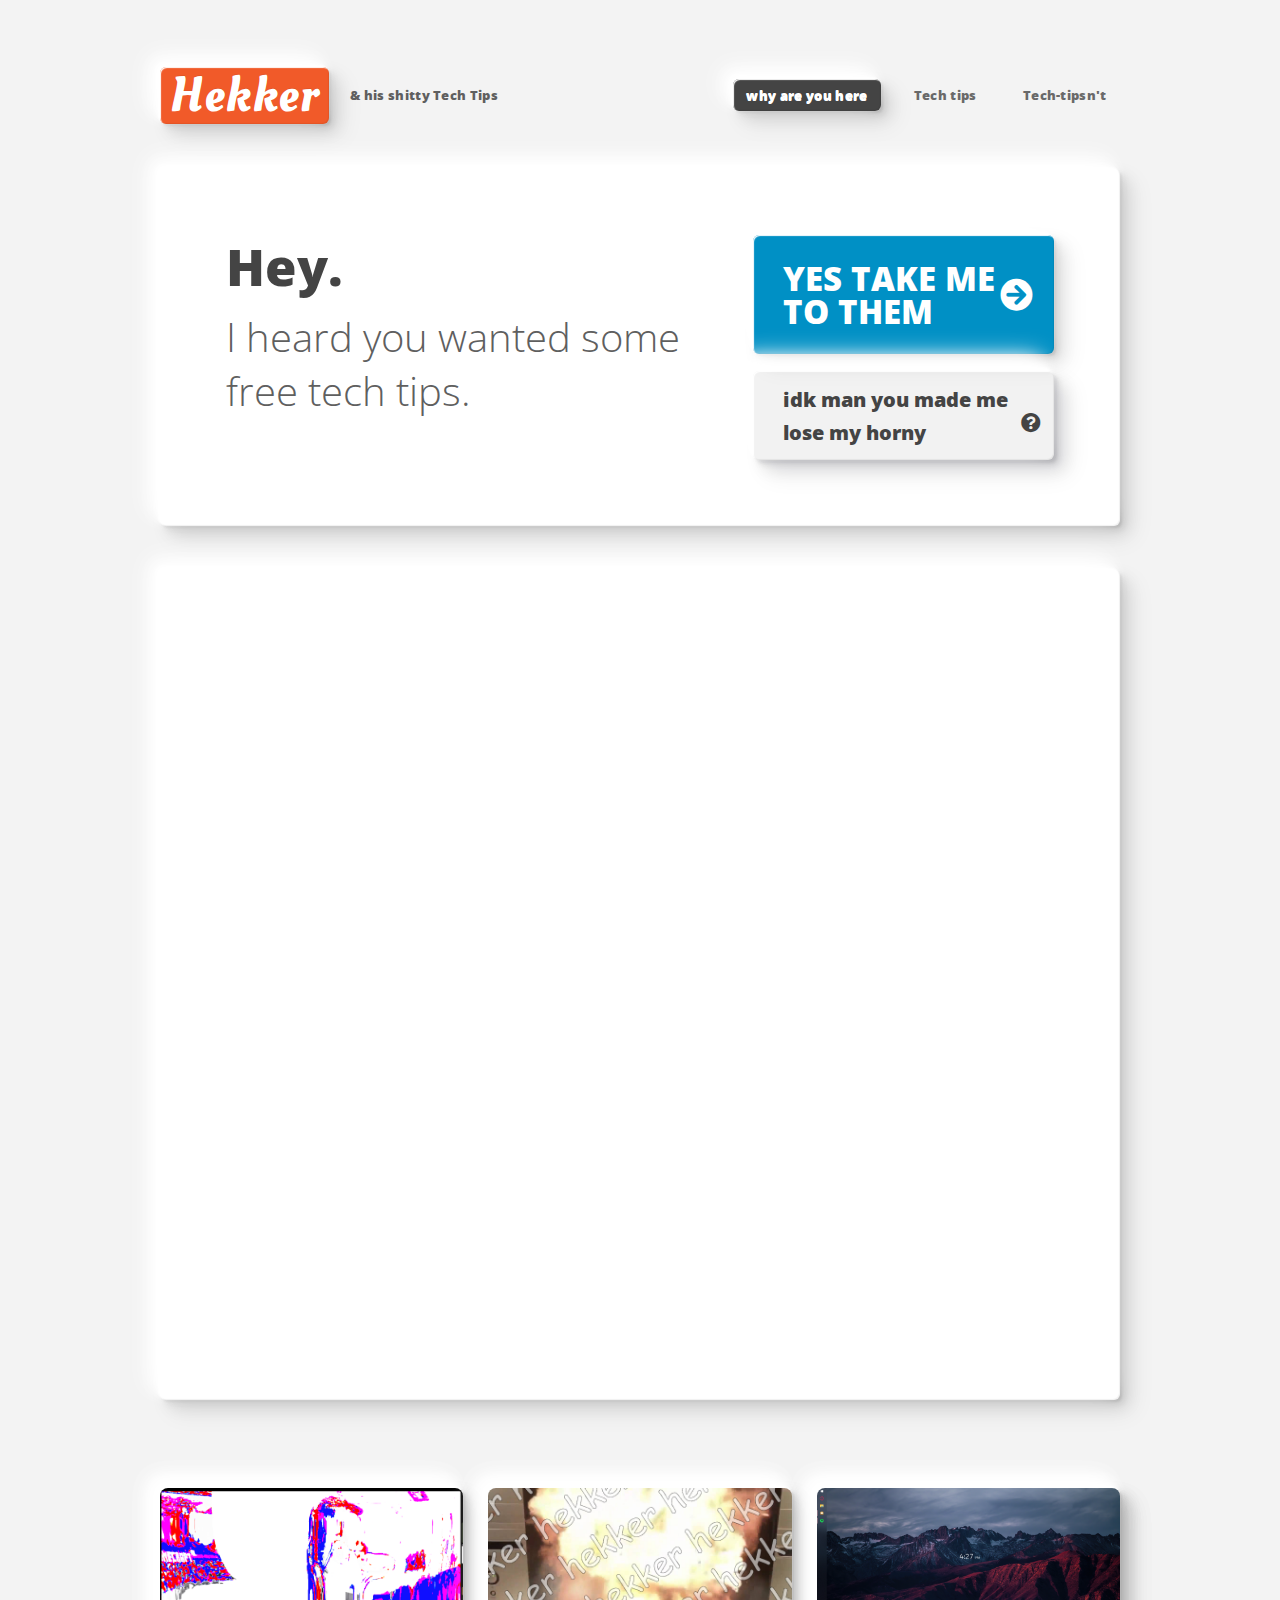
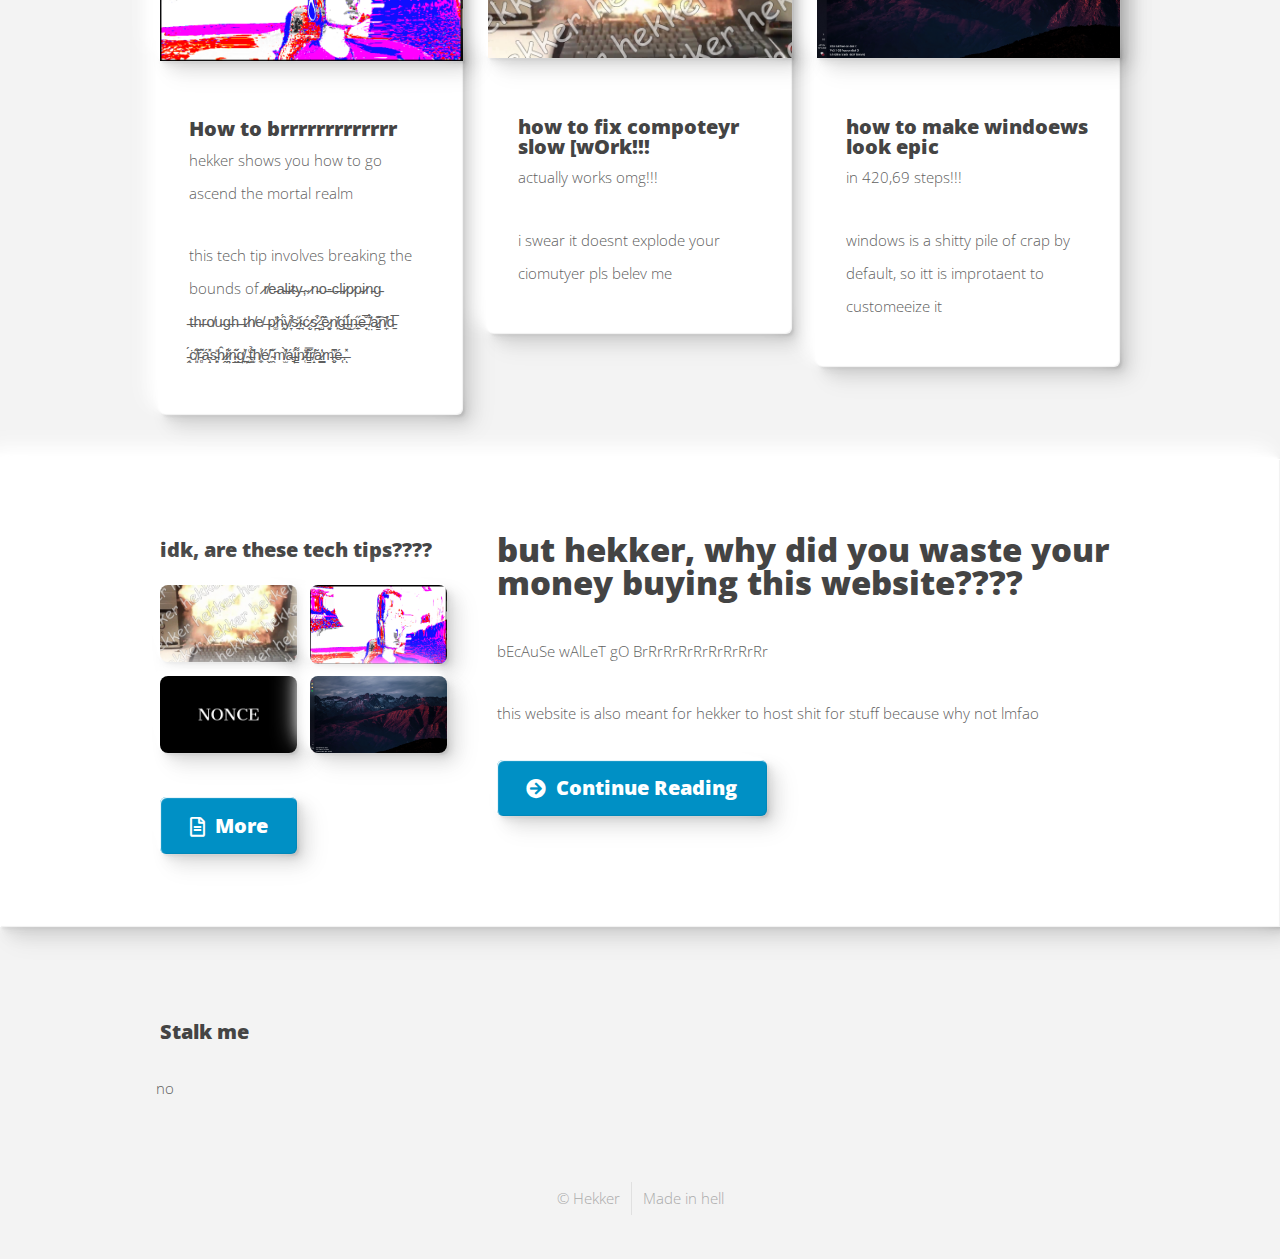
<file: index.html>
<!DOCTYPE HTML>
<html>
	<head>
		<title>Hekker's Tech Tips</title>
		<meta charset="utf-8" />
		<meta name="viewport" content="width=device-width, initial-scale=1, user-scalable=no" />
		<link rel="stylesheet" href="assets/css/main.css" />
		
		<!--Favicons-->
		<link rel="shortcut icon" href="images/favicon/favicon.ico">
		<link rel="icon" sizes="16x16 32x32 64x64" href="images/favicon/favicon.ico">
		<link rel="icon" type="image/png" sizes="196x196" href="images/favicon/favicon-192.png">
		<link rel="icon" type="image/png" sizes="160x160" href="images/favicon/favicon-160.png">
		<link rel="icon" type="image/png" sizes="96x96" href="images/favicon/favicon-96.png">
		<link rel="icon" type="image/png" sizes="64x64" href="images/favicon/favicon-64.png">
		<link rel="icon" type="image/png" sizes="32x32" href="images/favicon/favicon-32.png">
		<link rel="icon" type="image/png" sizes="16x16" href="images/favicon/favicon-16.png">
		<link rel="apple-touch-icon" href="images/favicon/favicon-57.png">
		<link rel="apple-touch-icon" sizes="114x114" href="images/favicon/favicon-114.png">
		<link rel="apple-touch-icon" sizes="72x72" href="images/favicon/favicon-72.png">
		<link rel="apple-touch-icon" sizes="144x144" href="images/favicon/favicon-144.png">
		<link rel="apple-touch-icon" sizes="60x60" href="images/favicon/favicon-60.png">
		<link rel="apple-touch-icon" sizes="120x120" href="images/favicon/favicon-120.png">
		<link rel="apple-touch-icon" sizes="76x76" href="images/favicon/favicon-76.png">
		<link rel="apple-touch-icon" sizes="152x152" href="images/favicon/favicon-152.png">
		<link rel="apple-touch-icon" sizes="180x180" href="images/favicon/favicon-180.png">
		<meta name="msapplication-TileColor" content="#FFFFFF">
		<meta name="msapplication-TileImage" content="images/favicon/favicon-144.png">
		<meta name="msapplication-config" content="images/favicon/browserconfig.xml">
		
		<meta property="og:type" content="website">
		<meta property="og:title" content="H0m3 | Hekker's Tech Tips" />
		<meta property="og:description" content="WELCOME TO HELL!" />
		<meta property="og:url" content="https://hekkerstech.tips" />
	</head>
	<body class="is-preload homepage">
		<div id="page-wrapper">

			<!-- Header -->
				<div id="header-wrapper">
					<header id="header" class="container">

						<!-- Logo -->
							<div id="logo">
								<h1><a href="/">Hekker</a></h1>
								<span>& his shitty Tech Tips</span>
							</div>

						<!-- Nav -->
							<nav id="nav">
								<ul>
									<li class="current"><a href="/">why are you here </a></li>
									<li>
										<a href="how-to-brrrrrrrr.html">Tech tips</a>
										<ul>
											<li><a href="how-to-brrrrrrrr.html">How to brrrrrrrrrrrrr</a></li>
											<li><a href="how-to-fix-compoteyr-slow.html">how to fix compoteyr slow</a></li>
											<li><a href="epic-windoews.html">how to make windoews epic</a></li>
										</ul>
									</li>
									<li><a href="no-tech-tips-for-you.html">Tech-tipsn't</a></li>
								</ul>
							</nav>

					</header>
				</div>

			<!-- Banner -->
				<div id="banner-wrapper">
					<div id="banner" class="box container">
						<div class="row">
							<div class="col-7 col-12-medium">
								<h2>Hey.</h2>
								<p>I heard you wanted some free tech tips.</p>
							</div>
							<div class="col-5 col-12-medium">
								<ul>
									<li><a href="how-to-brrrrrrrr.html" class="button large icon solid fa-arrow-circle-right">YES TAKE ME TO THEM</a></li>
									<li><a href="no-tech-tips-for-you.html" class="button alt medium icon solid fa-question-circle">idk man you made me lose my horny</a></li>
								</ul>
							</div>
						</div>
					</div>
				</div>

			<!-- Video -->
			<div id="features-wrapper">
				<div id="banner" class="box container">
					<div class="row">
								<iframe style="width:calc(100% + 3.5em); height:722.25px;" src="https://www.youtube.com/embed/C4qW69JjvR4?controls=0&autoplay=1&loop=1" frameborder="0" allow="accelerometer; autoplay; clipboard-write; encrypted-media; gyroscope; picture-in-picture" allowfullscreen></iframe>
							
					</div>
				</div>
			</div>

			<!-- Features -->
				<div id="features-wrapper">
					<div class="container">
						<div class="row">
							<div class="col-4 col-12-medium">

								<!-- Box -->
									<section class="box feature">
										<a href="how-to-brrrrrrrr.html" class="image featured"><img src="images/brrrr.png" alt="" /></a>
										<div class="inner">
											<header>
												<h2>How to brrrrrrrrrrrrr</h2>
												<p>hekker shows you how to go ascend the mortal realm</p>
											</header>
											<p>this tech tip involves breaking the bounds of ̷r̸e̵a̴l̶i̷t̴y̵,̴ ̷n̵o̵-̵c̶l̵i̷p̷p̵i̷n̵g̵ ̵t̶h̵r̵o̸u̵g̶h̵ ̵t̷h̸e̸ ̶p̷͚̓͘h̴̯͙̑́y̸̞͒s̷̘̠̎í̴̘ć̷̨̮s̷̪͑͒ ̵̜̺̃̔ȅ̷͓̬n̸͙̆g̶̛͍̋͜í̵͈́n̶̠̹̋e̶̩̘̐̅ ̸̤͛̈́a̷̳͊͠n̸̼͎͑͑d̵̠̅ ̵̭͔́͘c̸͈͂̊r̵̻̋̂á̵̹̝̽s̵̙͈̎ĥ̷̭i̷͉̯̾͂n̴̬̲̋̌g̸͎̪͗͐ ̴̝̰͑t̵̫͈̉͊h̸̥̼̾é̸̬̃ ̴̯̋m̸̫̀̽á̶̘͉͗į̴̳́͌n̷̜̓f̶̳͊̿ṙ̸̝̃a̷̗͇͑̓m̶̻̬͆͛é̶̜̜.̶̽ͅ</p>
										</div>
									</section>

							</div>
							<div class="col-4 col-12-medium">

								<!-- Box -->
									<section class="box feature">
										<a href="how-to-fix-compoteyr-slow.html" class="image featured"><img src="images/cmdgobrrrrPrev.png" alt="" /></a>
										<div class="inner">
											<header>
												<h2>how to fix compoteyr slow [wOrk!!!</h2>
												<p>actually works omg!!!</p>
											</header>
											<p>i swear it doesnt explode your ciomutyer pls belev me</p>
										</div>
									</section>

							</div>
							<div class="col-4 col-12-medium">

								<!-- Box -->
									<section class="box feature">
										<a href="epic-windoews.html" class="image featured"><img src="images/clentopDesk.png" alt="" /></a>
										<div class="inner">
											<header>
												<h2>how to make windoews look epic</h2>
												<p>in 420,69 steps!!!</p>
											</header>
											<p>windows is a shitty pile of crap by default, so itt is improtaent to customeeize it</p>
										</div>
									</section>

							</div>
						</div>
					</div>
				</div>

			<!-- Main -->
				<div id="main-wrapper">
					<div class="container">
						<div class="row gtr-200">
							<div class="col-4 col-12-medium">

								<!-- Sidebar -->
									<div id="sidebar">
										<section class="widget thumbnails">
											<h3>idk, are these tech tips????</h3>
											<div class="grid">
												<div class="row gtr-50">
													<div class="col-6"><a href="how-to-fix-compoteyr-slow.html" class="image fit"><img src="images/cmdgobrrrrPrev.png" alt="" /></a></div>
													<div class="col-6"><a href="how-to-brrrrrrrr.html" class="image fit"><img src="images/brrrr.png" alt="" /></a></div>
													<div class="col-6"><a href="secret.html" class="image fit"><img src="images/nonce.jpg" alt="" /></a></div>
													<div class="col-6"><a href="epic-windoews.html" class="image fit"><img src="images/clentopDesk.png" alt="" /></a></div>
												</div>
											</div>
											<a href="secret.html" class="button icon fa-file-alt">More</a>
										</section>
									</div>

							</div>
							<div class="col-8 col-12-medium imp-medium">

								<!-- Content -->
									<div id="content">
										<section class="last">
											<h2>but hekker, why did you waste your money buying this website????</h2>
											<p>bEcAuSe wAlLeT gO BrRrRrRrRrRrRrRrRr</p>
											<p>this website is also meant for hekker to host shit for stuff because why not lmfao</p>
											<a href="no-tech-tips-for-you.html" class="button icon solid fa-arrow-circle-right">Continue Reading</a>
										</section>
									</div>

							</div>
						</div>
					</div>
				</div>

			<!-- Footer -->
				<div id="footer-wrapper">
					<footer id="footer" class="container">
						<div class="row">
							<div class="col-3 col-6-medium col-12-small">

								<!-- Contact -->
									<section class="widget contact last">
										<h3>Stalk me</h3>
										<ul>
											<li>no</li>
										</ul>
									</section>

							</div>
						</div>
						<div class="row">
							<div class="col-12">
								<div id="copyright">
									<ul class="menu">
										<li>&copy; Hekker</li><li>Made in hell </li>
									</ul>
								</div>
							</div>
						</div>
					</footer>
				</div>

			</div>
	</body>
</html>
</file>
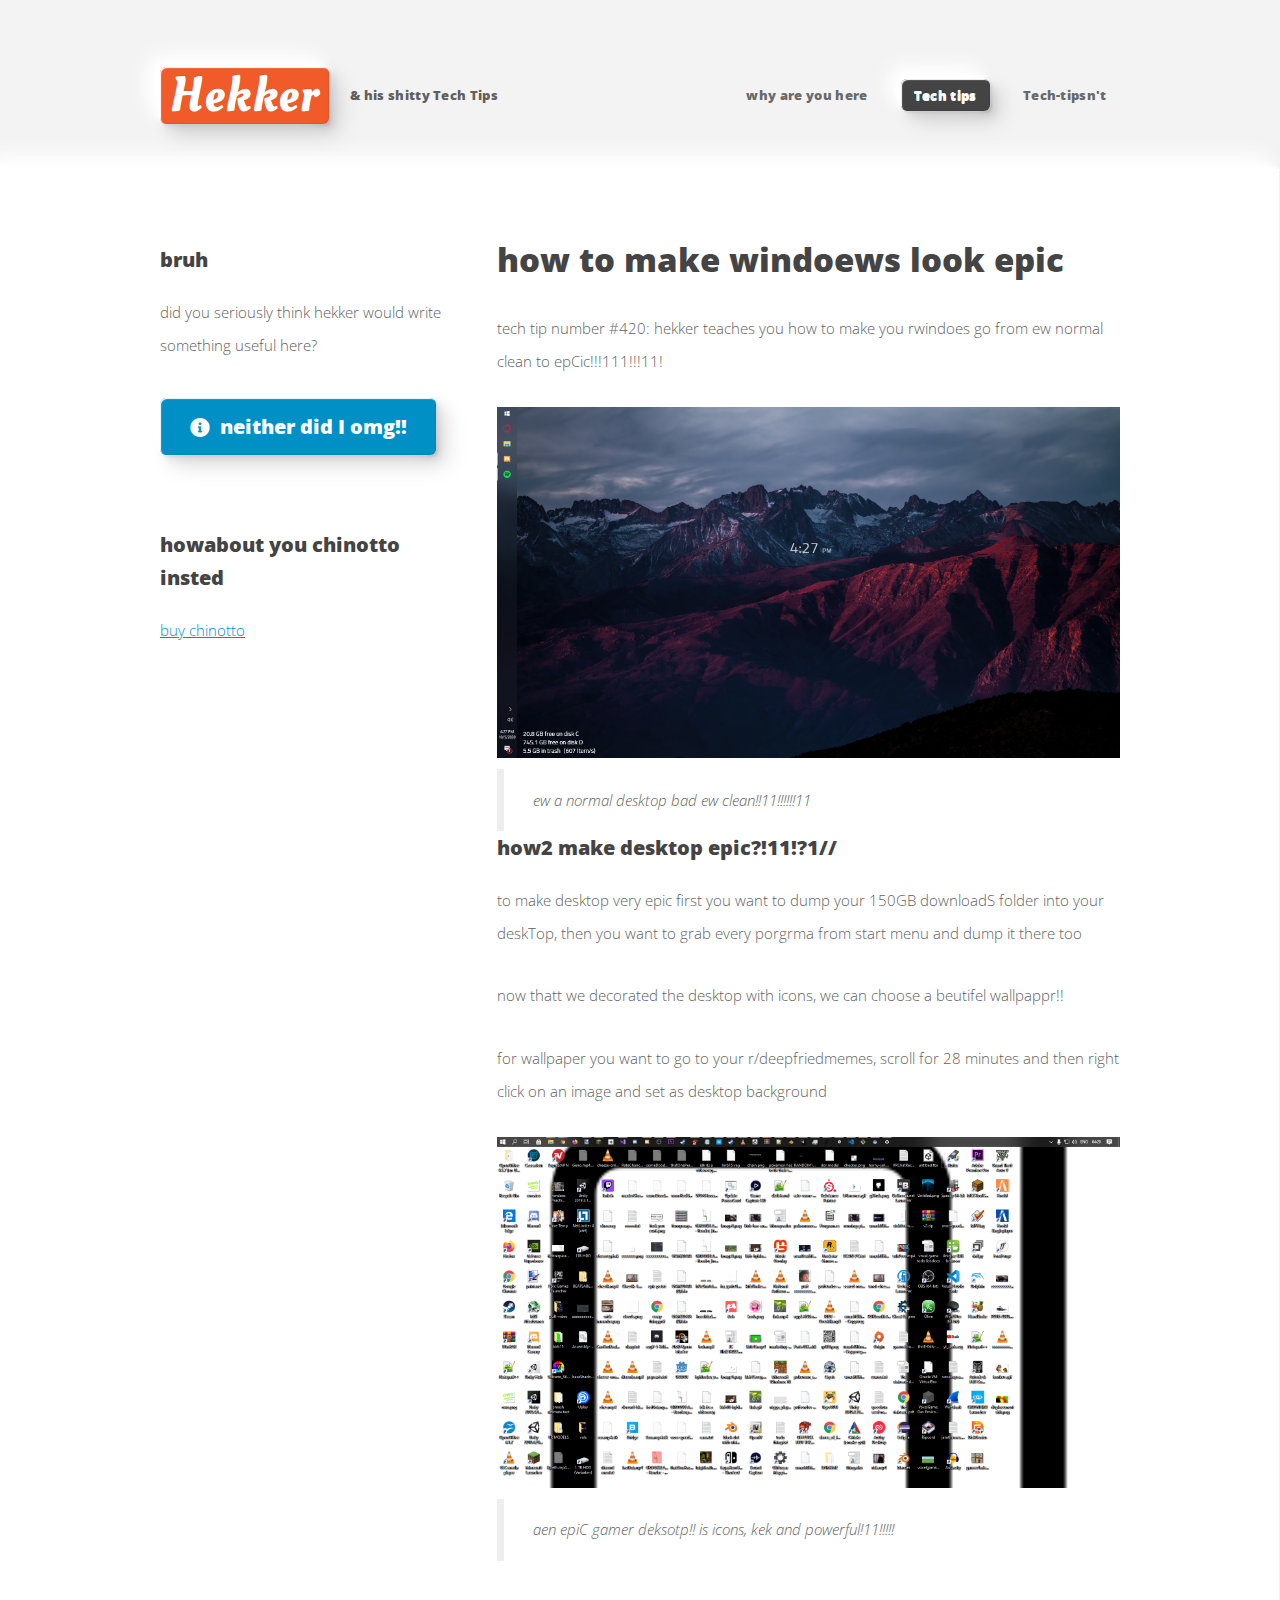
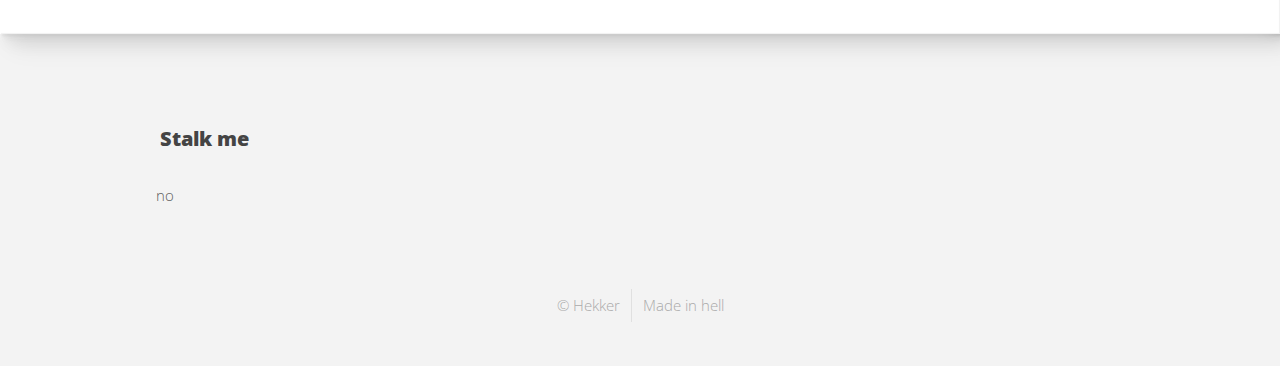
<file: epic-windoews.html>
<!DOCTYPE HTML>
<html>
	<head>
		<title>Hekker's Tech Tips</title>
		<meta charset="utf-8" />
		<meta name="viewport" content="width=device-width, initial-scale=1, user-scalable=no" />
		<link rel="stylesheet" href="assets/css/main.css" />
		
		<!--Favicons-->
		<link rel="shortcut icon" href="images/favicon/favicon.ico">
		<link rel="icon" sizes="16x16 32x32 64x64" href="images/favicon/favicon.ico">
		<link rel="icon" type="image/png" sizes="196x196" href="images/favicon/favicon-192.png">
		<link rel="icon" type="image/png" sizes="160x160" href="images/favicon/favicon-160.png">
		<link rel="icon" type="image/png" sizes="96x96" href="images/favicon/favicon-96.png">
		<link rel="icon" type="image/png" sizes="64x64" href="images/favicon/favicon-64.png">
		<link rel="icon" type="image/png" sizes="32x32" href="images/favicon/favicon-32.png">
		<link rel="icon" type="image/png" sizes="16x16" href="images/favicon/favicon-16.png">
		<link rel="apple-touch-icon" href="images/favicon/favicon-57.png">
		<link rel="apple-touch-icon" sizes="114x114" href="images/favicon/favicon-114.png">
		<link rel="apple-touch-icon" sizes="72x72" href="images/favicon/favicon-72.png">
		<link rel="apple-touch-icon" sizes="144x144" href="images/favicon/favicon-144.png">
		<link rel="apple-touch-icon" sizes="60x60" href="images/favicon/favicon-60.png">
		<link rel="apple-touch-icon" sizes="120x120" href="images/favicon/favicon-120.png">
		<link rel="apple-touch-icon" sizes="76x76" href="images/favicon/favicon-76.png">
		<link rel="apple-touch-icon" sizes="152x152" href="images/favicon/favicon-152.png">
		<link rel="apple-touch-icon" sizes="180x180" href="images/favicon/favicon-180.png">
		<meta name="msapplication-TileColor" content="#FFFFFF">
		<meta name="msapplication-TileImage" content="images/favicon/favicon-144.png">
		<meta name="msapplication-config" content="images/favicon/browserconfig.xml">
		
		<meta property="og:type" content="website">
		<meta property="og:title" content="Windoes++++ | Hekker's Tech Tips" />
		<meta property="og:description" content="windoews but ep1c!!1111!!!!" />
		<meta property="og:url" content="https://hekkerstech.tips/epic-windoews.html" />
	</head>
	<body class="is-preload left-sidebar">
		<div id="page-wrapper">

			<!-- Header -->
			<div id="header-wrapper">
				<header id="header" class="container">

					<!-- Logo -->
						<div id="logo">
							<h1><a href="/">Hekker</a></h1>
							<span>& his shitty Tech Tips</span>
						</div>

					<!-- Nav -->
						<nav id="nav">
							<ul>
								<li><a href="/">why are you here </a></li>
								<li class="current">
									<a href="how-to-brrrrrrrr.html">Tech tips</a>
									<ul>
										<li><a href="how-to-brrrrrrrr.html">How to brrrrrrrrrrrrr</a></li>
										<li><a href="how-to-fix-compoteyr-slow.html">how to fix compoteyr slow</a></li>
										<li><a href="epic-windoews.html">how to make windoews epic</a></li>
									</ul>
								</li>
								<li><a href="no-tech-tips-for-you.html">Tech-tipsn't</a></li>
							</ul>
						</nav>

				</header>
			</div>

			<!-- Main -->
				<div id="main-wrapper">
					<div class="container">
						<div class="row gtr-200">
							<div class="col-4 col-12-medium">
								<div id="sidebar">

									<!-- Sidebar -->
									<section>
										<h3>bruh</h3>
										<p>did you seriously think hekker would write something useful here?</p>
										<footer>
											<a href="secret.html" class="button icon solid fa-info-circle">neither did I omg!!</a>
										</footer>
									</section>

									<section>
										<h3>howabout you chinotto insted</h3>
										<ul class="style2">
											<li><a href="https://www.amazon.it/s/ref=nb_sb_noss_1?__mk_it_IT=%C3%85M%C3%85%C5%BD%C3%95%C3%91&url=search-alias%3Daps&field-keywords=chinotto">buy chinotto</a></li>
										</ul>
									</section>

							</div>
						</div>
							<div class="col-8 col-12-medium imp-medium">
								<div id="content">

									<!-- Content -->
										<article>

											<h2>how to make windoews look epic</h2>

											<p>tech tip number #420: hekker teaches you how to make you rwindoes go from ew normal clean to epCic!!!111!!!11!</p>

											<img width="100%" src="images/clentopDesk.png" alt="epic big brain hekking desktop"></img>
											<blockquote>ew a normal desktop bad ew clean!!11!!!!!!11</blockquote>

											<h3>how2 make desktop epic?!11!?1//</h3>
											<p>to make desktop very epic first you want to dump your 150GB downloadS folder into your deskTop, then you want to grab every porgrma from start menu and dump it there too</p>

											<p>now thatt we decorated the desktop with icons, we can choose a beutifel wallpappr!!</p>
											<p>for wallpaper you want to go to your <a hred="https://www.reddit.com/r/DeepFriedMemes/" tooltip="r/deepfriedmemes"></a>r/deepfriedmemes</a>, scroll for 28 minutes and then right click on an image and set as desktop background</p>

											<img width="100%" src="images/dekstop.png" alt="epic big brain hekking desktop"></img>
											<blockquote>aen epiC gamer deksotp!! is icons, kek and powerful!11!!!!!</blockquote>
										</article>

								</div>
							</div>
						</div>
					</div>
				</div>

			<!-- Footer -->
			<div id="footer-wrapper">
				<footer id="footer" class="container">
					<div class="row">
						<div class="col-3 col-6-medium col-12-small">

							<!-- Contact -->
								<section class="widget contact last">
									<h3>Stalk me</h3>
									<ul>
										<li>no</li>
									</ul>
								</section>

						</div>
					</div>
					<div class="row">
						<div class="col-12">
							<div id="copyright">
								<ul class="menu">
									<li>&copy; Hekker</li><li>Made in hell </li>
								</ul>
							</div>
						</div>
					</div>
				</footer>
			</div>

		</div>
	</body>
</html>
</file>
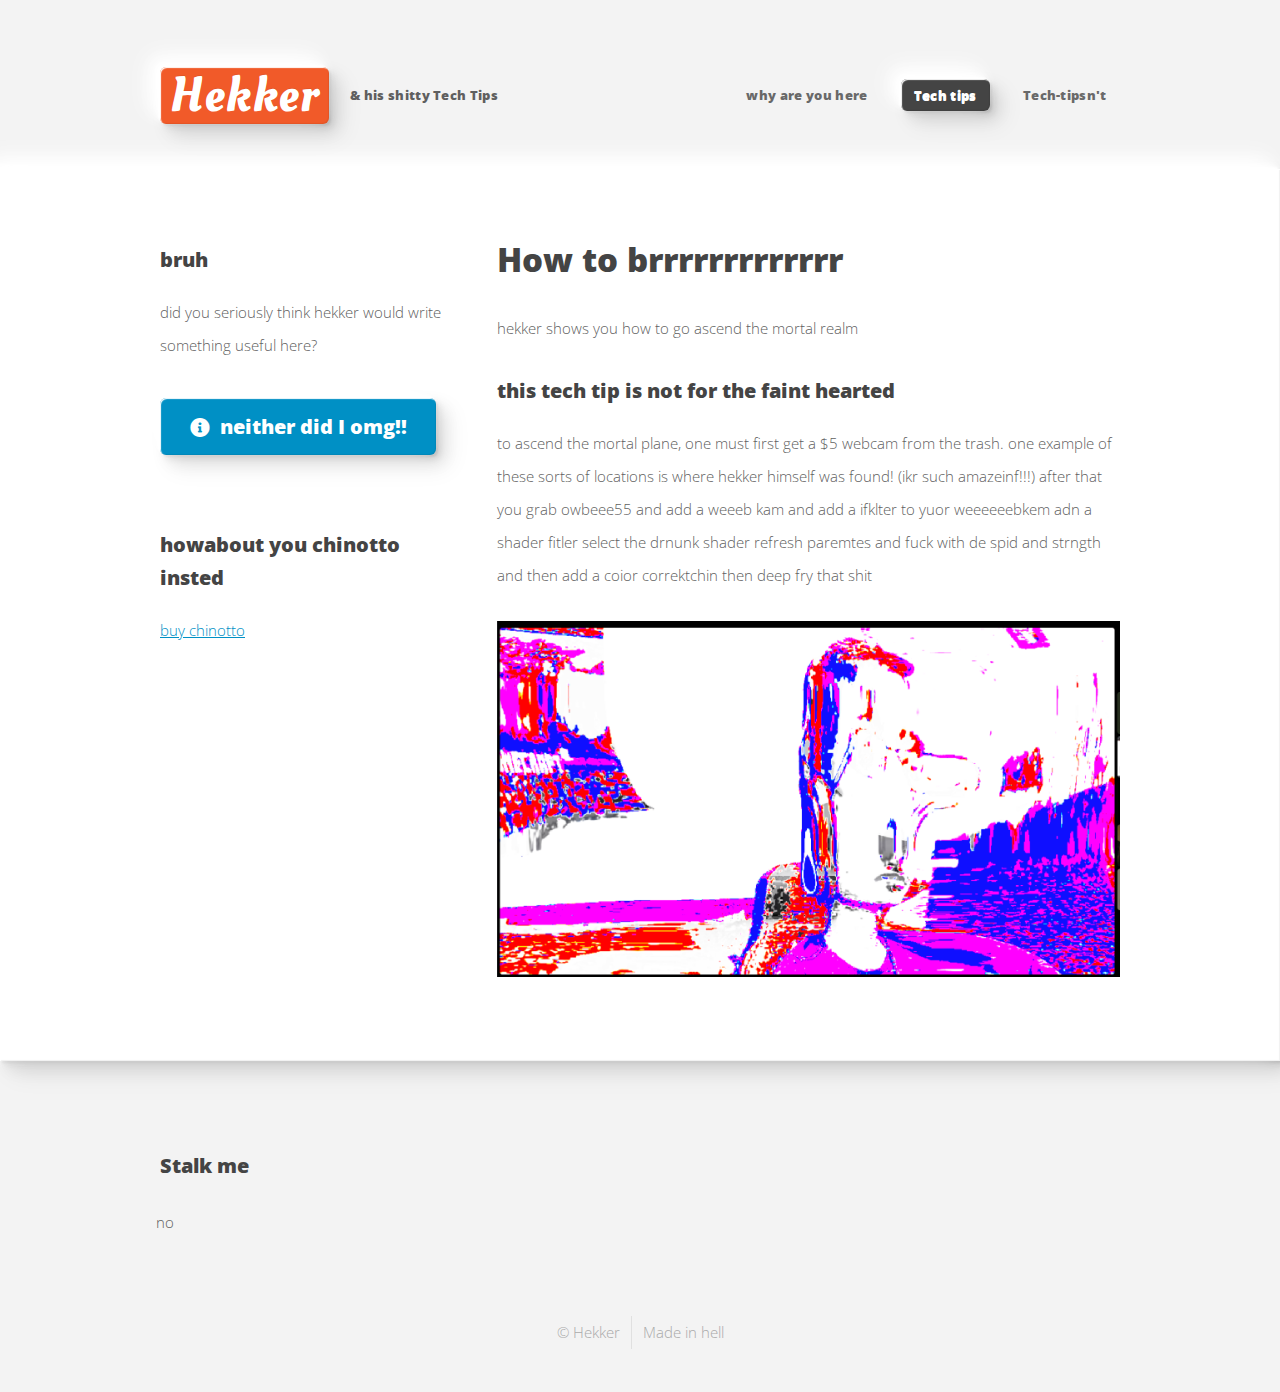
<file: how-to-brrrrrrrr.html>
<!DOCTYPE HTML>
<html>
	<head>
		<title>Hekker's Tech Tips</title>
		<meta charset="utf-8" />
		<meta name="viewport" content="width=device-width, initial-scale=1, user-scalable=no" />
		<link rel="stylesheet" href="assets/css/main.css" />
		
		<!--Favicons-->
		<link rel="shortcut icon" href="images/favicon/favicon.ico">
		<link rel="icon" sizes="16x16 32x32 64x64" href="images/favicon/favicon.ico">
		<link rel="icon" type="image/png" sizes="196x196" href="images/favicon/favicon-192.png">
		<link rel="icon" type="image/png" sizes="160x160" href="images/favicon/favicon-160.png">
		<link rel="icon" type="image/png" sizes="96x96" href="images/favicon/favicon-96.png">
		<link rel="icon" type="image/png" sizes="64x64" href="images/favicon/favicon-64.png">
		<link rel="icon" type="image/png" sizes="32x32" href="images/favicon/favicon-32.png">
		<link rel="icon" type="image/png" sizes="16x16" href="images/favicon/favicon-16.png">
		<link rel="apple-touch-icon" href="images/favicon/favicon-57.png">
		<link rel="apple-touch-icon" sizes="114x114" href="images/favicon/favicon-114.png">
		<link rel="apple-touch-icon" sizes="72x72" href="images/favicon/favicon-72.png">
		<link rel="apple-touch-icon" sizes="144x144" href="images/favicon/favicon-144.png">
		<link rel="apple-touch-icon" sizes="60x60" href="images/favicon/favicon-60.png">
		<link rel="apple-touch-icon" sizes="120x120" href="images/favicon/favicon-120.png">
		<link rel="apple-touch-icon" sizes="76x76" href="images/favicon/favicon-76.png">
		<link rel="apple-touch-icon" sizes="152x152" href="images/favicon/favicon-152.png">
		<link rel="apple-touch-icon" sizes="180x180" href="images/favicon/favicon-180.png">
		<meta name="msapplication-TileColor" content="#FFFFFF">
		<meta name="msapplication-TileImage" content="images/favicon/favicon-144.png">
		<meta name="msapplication-config" content="images/favicon/browserconfig.xml">
		
		<meta property="og:type" content="website">
		<meta property="og:title" content="HOW 2 BRRRRRRRRRR | Hekker's Tech Tips" />
		<meta property="og:description" content="enter the matrix" />
		<meta property="og:url" content="https://hekkerstech.tips/how-to-brrrrrrrr.html" />
	</head>
	<body class="is-preload left-sidebar">
		<div id="page-wrapper">

			<!-- Header -->
			<div id="header-wrapper">
				<header id="header" class="container">

					<!-- Logo -->
						<div id="logo">
							<h1><a href="/">Hekker</a></h1>
							<span>& his shitty Tech Tips</span>
						</div>

					<!-- Nav -->
						<nav id="nav">
							<ul>
								<li><a href="/">why are you here </a></li>
								<li class="current">
									<a href="how-to-brrrrrrrr.html">Tech tips</a>
									<ul>
										<li><a href="how-to-brrrrrrrr.html">How to brrrrrrrrrrrrr</a></li>
										<li><a href="how-to-fix-compoteyr-slow.html">how to fix compoteyr slow</a></li>
										<li><a href="epic-windoews.html">how to make windoews epic</a></li>
									</ul>
								</li>
								<li><a href="no-tech-tips-for-you.html">Tech-tipsn't</a></li>
							</ul>
						</nav>

				</header>
			</div>

			<!-- Main -->
				<div id="main-wrapper">
					<div class="container">
						<div class="row gtr-200">
							<div class="col-4 col-12-medium">
								<div id="sidebar">

									<!-- Sidebar -->
										<section>
											<h3>bruh</h3>
											<p>did you seriously think hekker would write something useful here?</p>
											<footer>
												<a href="secret.html" class="button icon solid fa-info-circle">neither did I omg!!</a>
											</footer>
										</section>

										<section>
											<h3>howabout you chinotto insted</h3>
											<ul class="style2">
												<li><a href="https://www.amazon.it/s/ref=nb_sb_noss_1?__mk_it_IT=%C3%85M%C3%85%C5%BD%C3%95%C3%91&url=search-alias%3Daps&field-keywords=chinotto">buy chinotto</a></li>
											</ul>
										</section>

								</div>
							</div>
							<div class="col-8 col-12-medium imp-medium">
								<div id="content">

									<!-- Content -->
										<article>

											<h2>How to brrrrrrrrrrrrr</h2>

											<p>hekker shows you how to go ascend the mortal realm</p>

											<h3>this tech tip is not for the faint hearted</h3>
											<p>to ascend the mortal plane, one must first get a $5 webcam from the trash. one example of these sorts of locations is where hekker himself was found! (ikr such amazeinf!!!) after that you grab owbeee55 and add a weeeb kam and add a ifklter to yuor weeeeeebkem adn a shader fitler select the drnunk shader refresh paremtes and fuck with de spid and strngth and then add a coior correktchin then deep fry that shit</p>

											<img width="100%" src="images/brrrr.png" alt="god himsflelf"></img>
										</article>

								</div>
							</div>
						</div>
					</div>
				</div>

			<!-- Footer -->
			<div id="footer-wrapper">
				<footer id="footer" class="container">
					<div class="row">
						<div class="col-3 col-6-medium col-12-small">

							<!-- Contact -->
								<section class="widget contact last">
									<h3>Stalk me</h3>
									<ul>
										<li>no</li>
									</ul>
								</section>

						</div>
					</div>
					<div class="row">
						<div class="col-12">
							<div id="copyright">
								<ul class="menu">
									<li>&copy; Hekker</li><li>Made in hell </li>
								</ul>
							</div>
						</div>
					</div>
				</footer>
			</div>

		</div>
	</body>
</html>
</file>
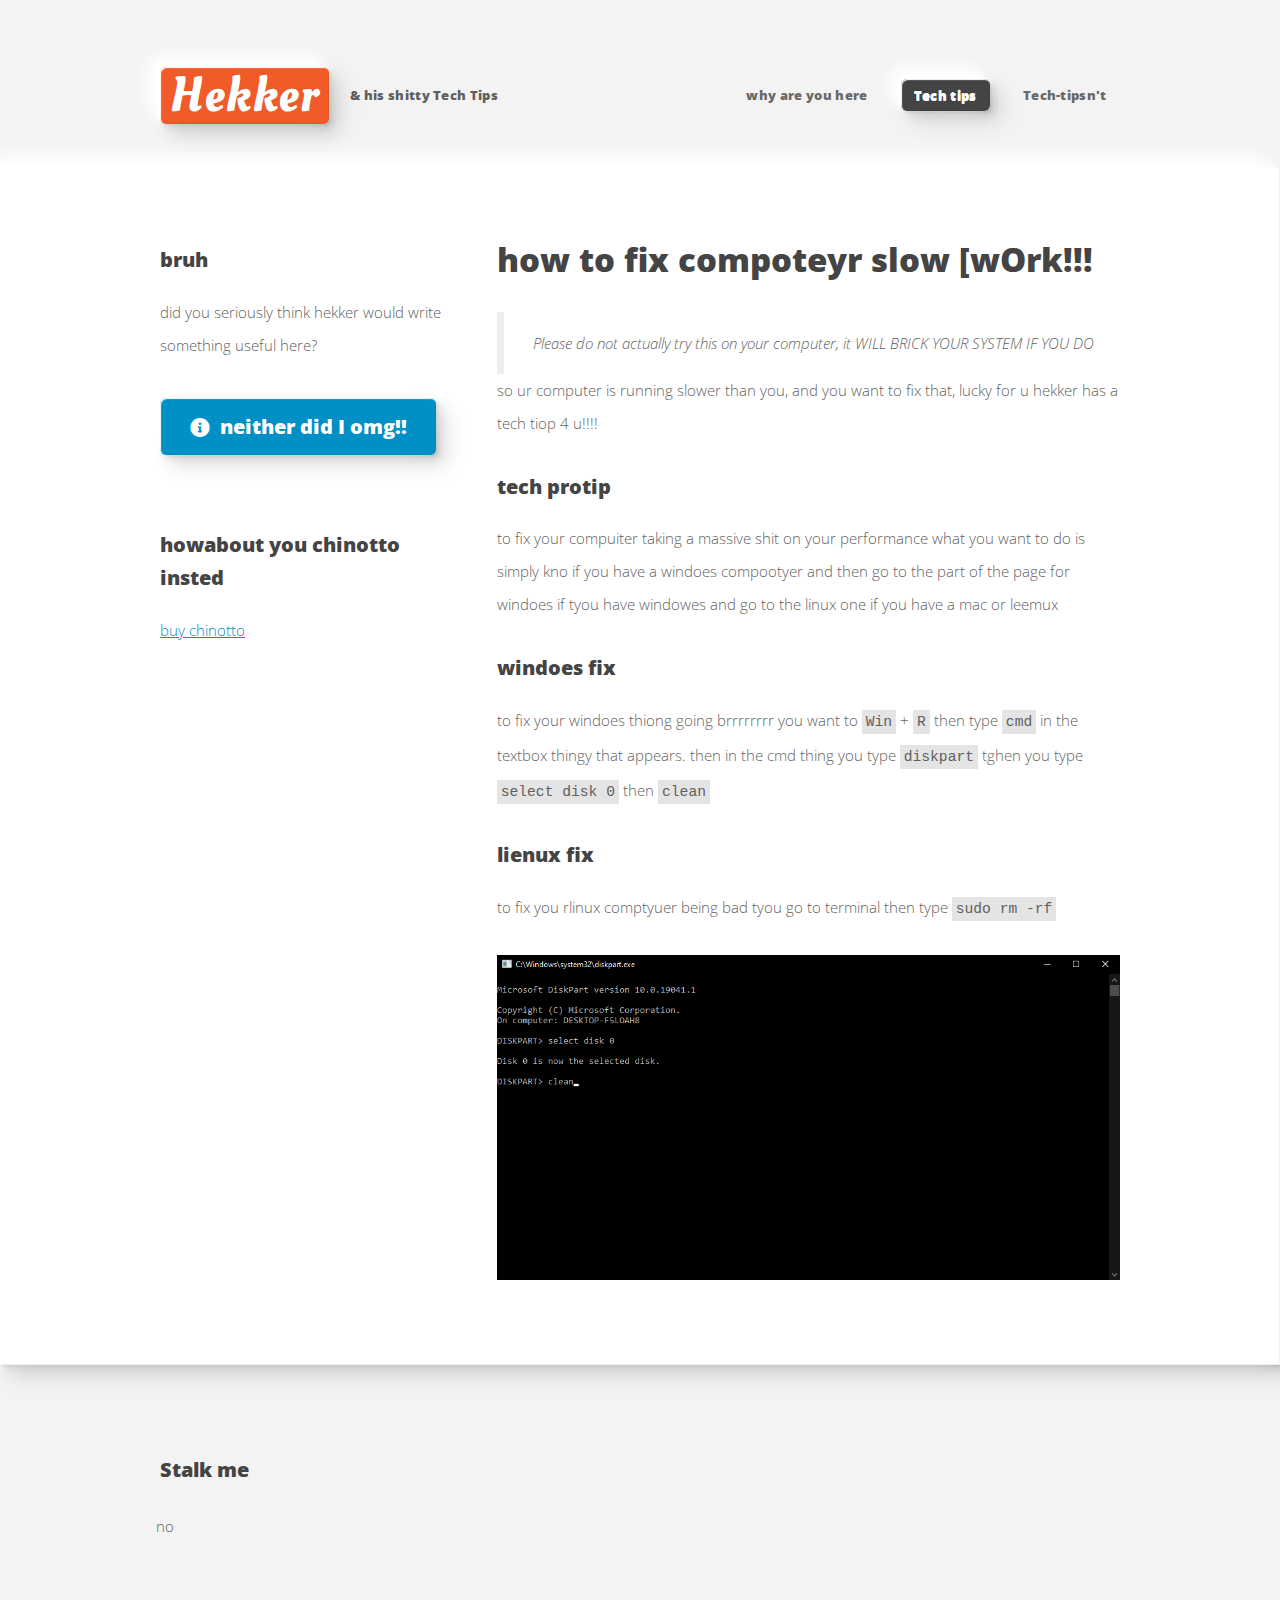
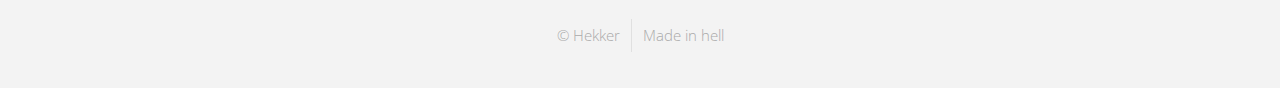
<file: how-to-fix-compoteyr-slow.html>
<!DOCTYPE HTML>
<html>
	<head>
		<title>Hekker's Tech Tips</title>
		<meta charset="utf-8" />
		<meta name="viewport" content="width=device-width, initial-scale=1, user-scalable=no" />
		<link rel="stylesheet" href="assets/css/main.css" />

		<!--Favicons-->
		<link rel="shortcut icon" href="images/favicon/favicon.ico">
		<link rel="icon" sizes="16x16 32x32 64x64" href="images/favicon/favicon.ico">
		<link rel="icon" type="image/png" sizes="196x196" href="images/favicon/favicon-192.png">
		<link rel="icon" type="image/png" sizes="160x160" href="images/favicon/favicon-160.png">
		<link rel="icon" type="image/png" sizes="96x96" href="images/favicon/favicon-96.png">
		<link rel="icon" type="image/png" sizes="64x64" href="images/favicon/favicon-64.png">
		<link rel="icon" type="image/png" sizes="32x32" href="images/favicon/favicon-32.png">
		<link rel="icon" type="image/png" sizes="16x16" href="images/favicon/favicon-16.png">
		<link rel="apple-touch-icon" href="images/favicon/favicon-57.png">
		<link rel="apple-touch-icon" sizes="114x114" href="images/favicon/favicon-114.png">
		<link rel="apple-touch-icon" sizes="72x72" href="images/favicon/favicon-72.png">
		<link rel="apple-touch-icon" sizes="144x144" href="images/favicon/favicon-144.png">
		<link rel="apple-touch-icon" sizes="60x60" href="images/favicon/favicon-60.png">
		<link rel="apple-touch-icon" sizes="120x120" href="images/favicon/favicon-120.png">
		<link rel="apple-touch-icon" sizes="76x76" href="images/favicon/favicon-76.png">
		<link rel="apple-touch-icon" sizes="152x152" href="images/favicon/favicon-152.png">
		<link rel="apple-touch-icon" sizes="180x180" href="images/favicon/favicon-180.png">
		<meta name="msapplication-TileColor" content="#FFFFFF">
		<meta name="msapplication-TileImage" content="images/favicon/favicon-144.png">
		<meta name="msapplication-config" content="images/favicon/browserconfig.xml">
		
		<meta property="og:type" content="website">
		<meta property="og:title" content="how to fix compoteyr slow [wOrk!!! | Hekker's Tech Tips" />
		<meta property="og:description" content="hehe compooter go CBHKDNMHMKN *[nuclear explosion]*" />
		<meta property="og:url" content="https://hekkerstech.tips/how-to-fix-compoteyr-slow.html" />
	</head>
	<body class="is-preload left-sidebar">
		<div id="page-wrapper">

			<!-- Header -->
			<div id="header-wrapper">
				<header id="header" class="container">

					<!-- Logo -->
						<div id="logo">
							<h1><a href="/">Hekker</a></h1>
							<span>& his shitty Tech Tips</span>
						</div>

					<!-- Nav -->
						<nav id="nav">
							<ul>
								<li><a href="/">why are you here </a></li>
								<li class="current">
									<a href="how-to-brrrrrrrr.html">Tech tips</a>
									<ul>
										<li><a href="how-to-brrrrrrrr.html">How to brrrrrrrrrrrrr</a></li>
										<li><a href="how-to-fix-compoteyr-slow.html">how to fix compoteyr slow</a></li>
										<li><a href="epic-windoews.html">how to make windoews epic</a></li>
									</ul>
								</li>
								<li><a href="no-tech-tips-for-you.html">Tech-tipsn't</a></li>
							</ul>
						</nav>

				</header>
			</div>

			<!-- Main -->
				<div id="main-wrapper">
					<div class="container">
						<div class="row gtr-200">
							<div class="col-4 col-12-medium">
								<div id="sidebar">

									<!-- Sidebar -->
										<section>
											<h3>bruh</h3>
											<p>did you seriously think hekker would write something useful here?</p>
											<footer>
												<a href="secret.html" class="button icon solid fa-info-circle">neither did I omg!!</a>
											</footer>
										</section>

										<section>
											<h3>howabout you chinotto insted</h3>
											<ul class="style2">
												<li><a href="https://www.amazon.it/s/ref=nb_sb_noss_1?__mk_it_IT=%C3%85M%C3%85%C5%BD%C3%95%C3%91&url=search-alias%3Daps&field-keywords=chinotto">buy chinotto</a></li>
											</ul>
										</section>

								</div>
							</div>
							<div class="col-8 col-12-medium imp-medium">
								<div id="content">

									<!-- Content -->
										<article>

											<h2>how to fix compoteyr slow [wOrk!!!</h2>

											<blockquote>Please do not actually try this on your computer, it WILL BRICK YOUR SYSTEM IF YOU DO</blockquote>

											<p>so ur computer is running slower than you, and you want to fix that, lucky for u hekker has a tech tiop 4 u!!!!</p>

											<h3>tech protip</h3>
											<p>to fix your compuiter taking a massive shit on your performance what you want to do is simply kno if you have a windoes compootyer and then go to the part of the page for windoes if tyou have windowes and go to the linux one if you have a mac or leemux</p>

											<h3>windoes fix</h3>
											<p>to fix your windoes thiong going brrrrrrrr you want to <code>Win</code> + <code>R</code> then type <code>cmd</code> in the textbox thingy that appears. then in the cmd thing you type <code>diskpart</code> tghen you type <code>select disk 0</code> then <code>clean</code></p>

											<h3>lienux fix</h3>
											<p>to fix you rlinux comptyuer being bad tyou go to terminal then type <code>sudo rm -rf</code></p>

											<img width="100%" src="images/cmdgoYEEET.png" alt="sudo rm -rf"></img>
										</article>

								</div>
							</div>
						</div>
					</div>
				</div>

			<!-- Footer -->
			<div id="footer-wrapper">
				<footer id="footer" class="container">
					<div class="row">
						<div class="col-3 col-6-medium col-12-small">

							<!-- Contact -->
								<section class="widget contact last">
									<h3>Stalk me</h3>
									<ul>
										<li>no</li>
									</ul>
								</section>

						</div>
					</div>
					<div class="row">
						<div class="col-12">
							<div id="copyright">
								<ul class="menu">
									<li>&copy; Hekker</li><li>Made in hell </li>
								</ul>
							</div>
						</div>
					</div>
				</footer>
			</div>

		</div>
	</body>
</html>
</file>
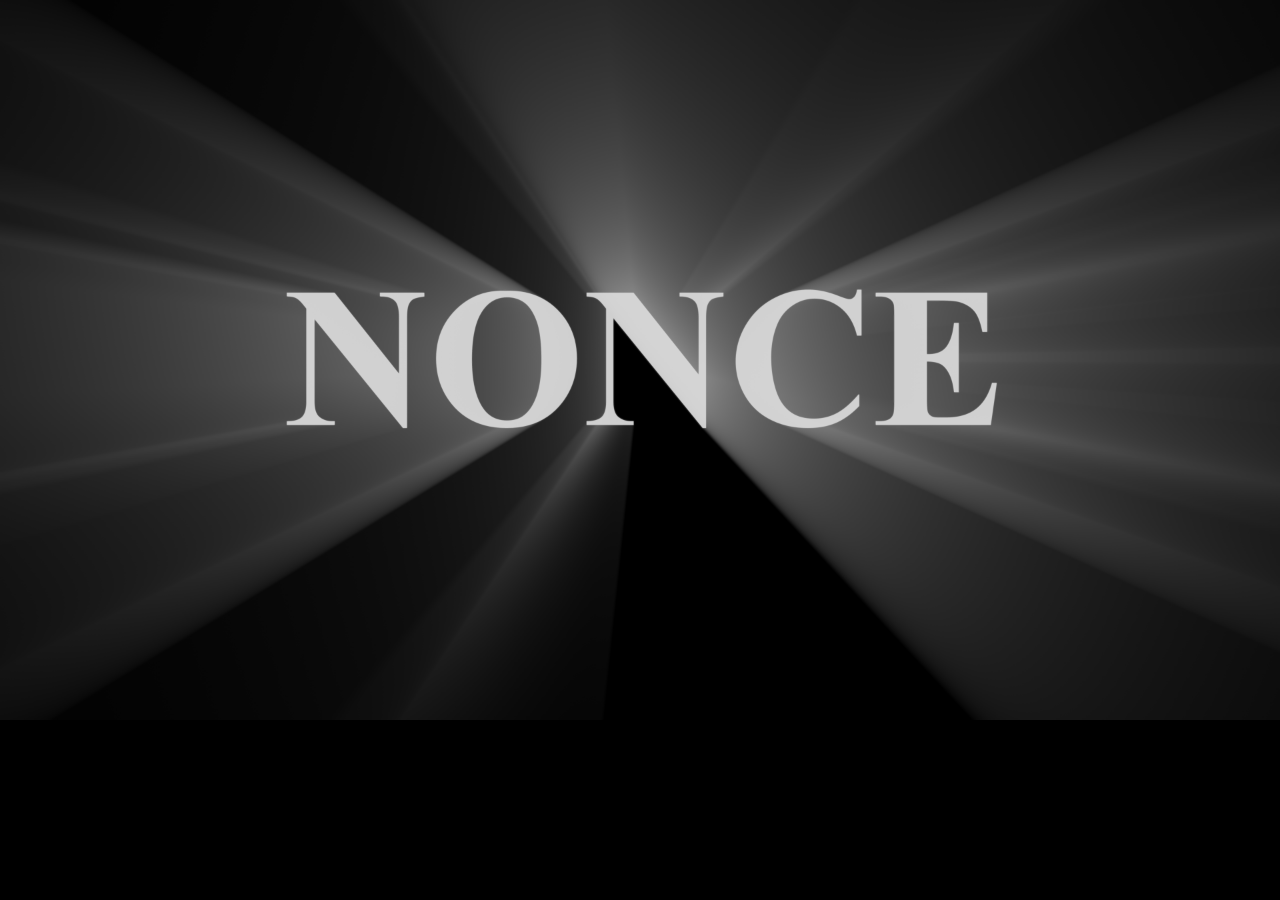
<file: jake.html>
<!DOCTYPE HTML>
<html>
	<head>
		<title>Hekker's Tech Tips</title>
		<meta charset="utf-8" />
		<meta name="viewport" content="width=device-width, initial-scale=1, user-scalable=no" />
		
		<!--Favicons-->
		<link rel="shortcut icon" href="images/favicon/favicon.ico">
		<link rel="icon" sizes="16x16 32x32 64x64" href="images/favicon/favicon.ico">
		<link rel="icon" type="image/png" sizes="196x196" href="images/favicon/favicon-192.png">
		<link rel="icon" type="image/png" sizes="160x160" href="images/favicon/favicon-160.png">
		<link rel="icon" type="image/png" sizes="96x96" href="images/favicon/favicon-96.png">
		<link rel="icon" type="image/png" sizes="64x64" href="images/favicon/favicon-64.png">
		<link rel="icon" type="image/png" sizes="32x32" href="images/favicon/favicon-32.png">
		<link rel="icon" type="image/png" sizes="16x16" href="images/favicon/favicon-16.png">
		<link rel="apple-touch-icon" href="images/favicon/favicon-57.png">
		<link rel="apple-touch-icon" sizes="114x114" href="images/favicon/favicon-114.png">
		<link rel="apple-touch-icon" sizes="72x72" href="images/favicon/favicon-72.png">
		<link rel="apple-touch-icon" sizes="144x144" href="images/favicon/favicon-144.png">
		<link rel="apple-touch-icon" sizes="60x60" href="images/favicon/favicon-60.png">
		<link rel="apple-touch-icon" sizes="120x120" href="images/favicon/favicon-120.png">
		<link rel="apple-touch-icon" sizes="76x76" href="images/favicon/favicon-76.png">
		<link rel="apple-touch-icon" sizes="152x152" href="images/favicon/favicon-152.png">
		<link rel="apple-touch-icon" sizes="180x180" href="images/favicon/favicon-180.png">
		<meta name="msapplication-TileColor" content="#FFFFFF">
		<meta name="msapplication-TileImage" content="images/favicon/favicon-144.png">
		<meta name="msapplication-config" content="images/favicon/browserconfig.xml">
		
		<style>
			body {
				background-color: black;
				background-image: url("images/nonce4k.png");
				background-repeat: no-repeat;
				background-size: cover;
			}
		</style>
	</head>
	<body class="is-preload no-sidebar">

		<!-- Scripts -->
		<script async src="https://www.googletagmanager.com/gtag/js?id=UA-80488400-2"></script>
		<script>
		window.dataLayer = window.dataLayer || [];
		function gtag(){dataLayer.push(arguments);}
		gtag('js', new Date());

		gtag('config', 'UA-80488400-2');
		</script>

	</body>
</html>
</file>
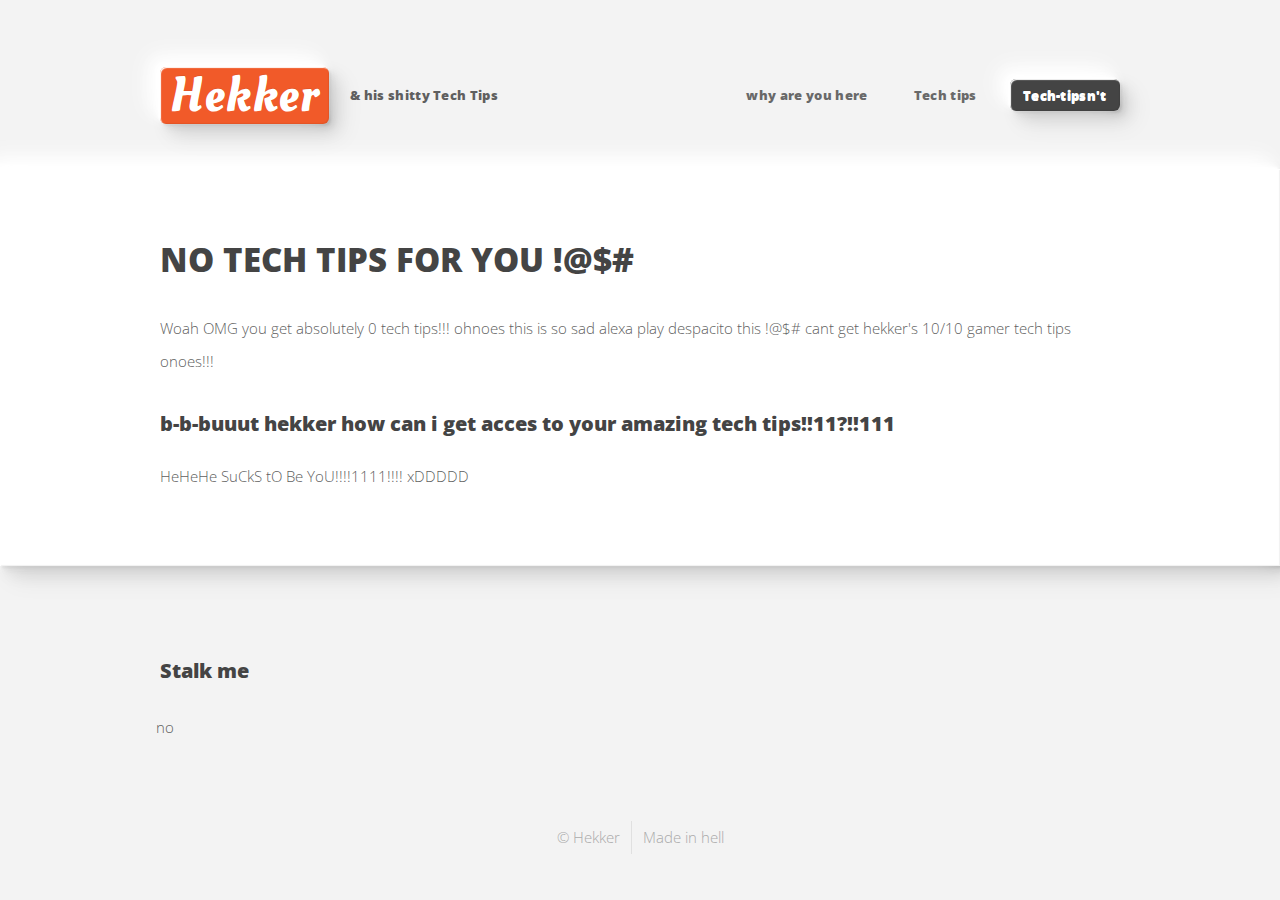
<file: no-tech-tips-for-you.html>
<!DOCTYPE HTML>

<html>
	<head>
		<title>Hekker's Tech Tips</title>
		<meta charset="utf-8" />
		<meta name="viewport" content="width=device-width, initial-scale=1, user-scalable=no" />
		<link rel="stylesheet" href="assets/css/main.css" />
		
		<!--Favicons-->
		<link rel="shortcut icon" href="images/favicon/favicon.ico">
		<link rel="icon" sizes="16x16 32x32 64x64" href="images/favicon/favicon.ico">
		<link rel="icon" type="image/png" sizes="196x196" href="images/favicon/favicon-192.png">
		<link rel="icon" type="image/png" sizes="160x160" href="images/favicon/favicon-160.png">
		<link rel="icon" type="image/png" sizes="96x96" href="images/favicon/favicon-96.png">
		<link rel="icon" type="image/png" sizes="64x64" href="images/favicon/favicon-64.png">
		<link rel="icon" type="image/png" sizes="32x32" href="images/favicon/favicon-32.png">
		<link rel="icon" type="image/png" sizes="16x16" href="images/favicon/favicon-16.png">
		<link rel="apple-touch-icon" href="images/favicon/favicon-57.png">
		<link rel="apple-touch-icon" sizes="114x114" href="images/favicon/favicon-114.png">
		<link rel="apple-touch-icon" sizes="72x72" href="images/favicon/favicon-72.png">
		<link rel="apple-touch-icon" sizes="144x144" href="images/favicon/favicon-144.png">
		<link rel="apple-touch-icon" sizes="60x60" href="images/favicon/favicon-60.png">
		<link rel="apple-touch-icon" sizes="120x120" href="images/favicon/favicon-120.png">
		<link rel="apple-touch-icon" sizes="76x76" href="images/favicon/favicon-76.png">
		<link rel="apple-touch-icon" sizes="152x152" href="images/favicon/favicon-152.png">
		<link rel="apple-touch-icon" sizes="180x180" href="images/favicon/favicon-180.png">
		<meta name="msapplication-TileColor" content="#FFFFFF">
		<meta name="msapplication-TileImage" content="images/favicon/favicon-144.png">
		<meta name="msapplication-config" content="images/favicon/browserconfig.xml">

		<meta property="og:type" content="website">
		<meta property="og:title" content="Tech Tip Haven.exe | Hekker's Tech Tips" />
		<meta property="og:description" content="totally a rickroll" />
		<meta property="og:url" content="https://hekkerstech.tips/no-tech-tips-for-you.html" />
	</head>
	<body class="is-preload no-sidebar">
		<div id="page-wrapper">

			<!-- Header -->
			<div id="header-wrapper">
				<header id="header" class="container">

					<!-- Logo -->
						<div id="logo">
							<h1><a href="/">Hekker</a></h1>
							<span>& his shitty Tech Tips</span>
						</div>

					<!-- Nav -->
						<nav id="nav">
							<ul>
								<li><a href="/">why are you here </a></li>
								<li>
									<a href="how-to-brrrrrrrr.html">Tech tips</a>
									<ul>
										<li><a href="how-to-brrrrrrrr.html">How to brrrrrrrrrrrrr</a></li>
										<li><a href="how-to-fix-compoteyr-slow.html">how to fix compoteyr slow</a></li>
										<li><a href="epic-windoews.html">how to make windoews epic</a></li>
									</ul>
								</li>
								<li class="current"><a href="no-tech-tips-for-you.html">Tech-tipsn't</a></li>
							</ul>
						</nav>

				</header>
			</div>


			<!-- Main -->
				<div id="main-wrapper">
					<div class="container">
						<div id="content">

							<!-- Content -->
								<article>

									<h2>NO TECH TIPS FOR YOU !@$#</h2>

									<p>Woah OMG you get absolutely 0 tech tips!!! ohnoes this is so sad alexa play despacito this !@$# cant get hekker's 10/10 gamer tech tips onoes!!!</p>

									<h3>b-b-buuut hekker how can i get acces to your amazing tech tips!!11?!!111</h3>
									<p>HeHeHe SuCkS tO Be YoU!!!!1111!!!! xDDDDD</p>

								</article>

						</div>
					</div>
				</div>

			
			<!-- Footer -->
			<div id="footer-wrapper">
				<footer id="footer" class="container">
					<div class="row">
						<div class="col-3 col-6-medium col-12-small">

							<!-- Contact -->
								<section class="widget contact last">
									<h3>Stalk me</h3>
									<ul>
										<li>no</li>
									</ul>
								</section>

						</div>
					</div>
					<div class="row">
						<div class="col-12">
							<div id="copyright">
								<ul class="menu">
									<li>&copy; Hekker</li><li>Made in hell </li>
								</ul>
							</div>
						</div>
					</div>
				</footer>
			</div>

		</div>
	</body>
</html>
</file>
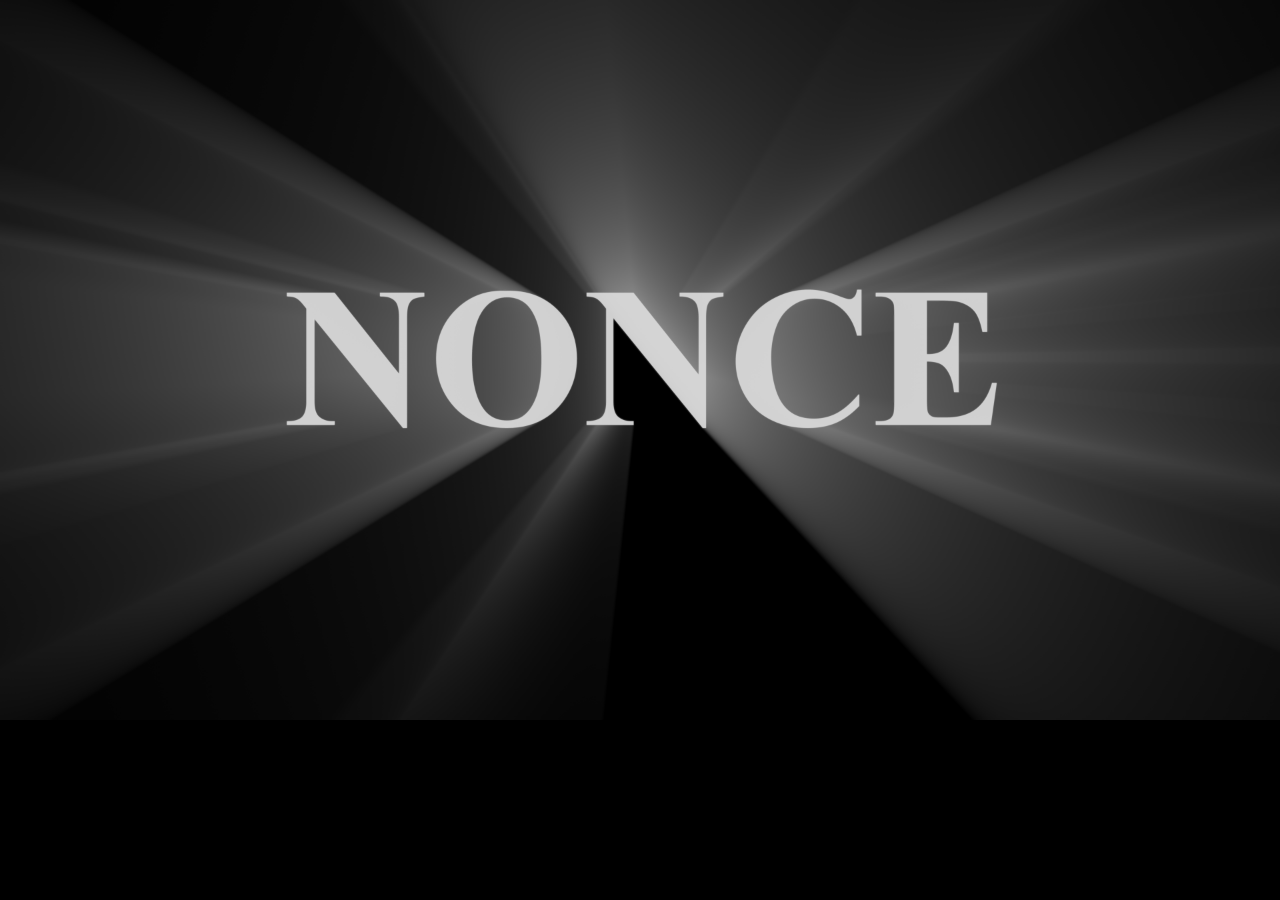
<file: secret.html>
<!DOCTYPE HTML>
<html>
	<head>
		<title>Hekker's Tech Tips</title>
		<meta charset="utf-8" />
		<meta name="viewport" content="width=device-width, initial-scale=1, user-scalable=no" />
		
		<!--Favicons-->
		<link rel="shortcut icon" href="images/favicon/favicon.ico">
		<link rel="icon" sizes="16x16 32x32 64x64" href="images/favicon/favicon.ico">
		<link rel="icon" type="image/png" sizes="196x196" href="images/favicon/favicon-192.png">
		<link rel="icon" type="image/png" sizes="160x160" href="images/favicon/favicon-160.png">
		<link rel="icon" type="image/png" sizes="96x96" href="images/favicon/favicon-96.png">
		<link rel="icon" type="image/png" sizes="64x64" href="images/favicon/favicon-64.png">
		<link rel="icon" type="image/png" sizes="32x32" href="images/favicon/favicon-32.png">
		<link rel="icon" type="image/png" sizes="16x16" href="images/favicon/favicon-16.png">
		<link rel="apple-touch-icon" href="images/favicon/favicon-57.png">
		<link rel="apple-touch-icon" sizes="114x114" href="images/favicon/favicon-114.png">
		<link rel="apple-touch-icon" sizes="72x72" href="images/favicon/favicon-72.png">
		<link rel="apple-touch-icon" sizes="144x144" href="images/favicon/favicon-144.png">
		<link rel="apple-touch-icon" sizes="60x60" href="images/favicon/favicon-60.png">
		<link rel="apple-touch-icon" sizes="120x120" href="images/favicon/favicon-120.png">
		<link rel="apple-touch-icon" sizes="76x76" href="images/favicon/favicon-76.png">
		<link rel="apple-touch-icon" sizes="152x152" href="images/favicon/favicon-152.png">
		<link rel="apple-touch-icon" sizes="180x180" href="images/favicon/favicon-180.png">
		<meta name="msapplication-TileColor" content="#FFFFFF">
		<meta name="msapplication-TileImage" content="images/favicon/favicon-144.png">
		<meta name="msapplication-config" content="images/favicon/browserconfig.xml">
		
		<style>
			body {
				background-color: black;
				background-image: url("images/nonce4k.png");
				background-repeat: no-repeat;
				background-size: cover;
			}
		</style>
	</head>
	<body class="is-preload no-sidebar">

	</body>
</html>
</file>
<file: assets/css/main.css>
@import url("fontawesome-all.min.css");
@import url("https://fonts.googleapis.com/css?family=Oleo+Script:400|Open+Sans:300,300italic,600,600italic,800");


:root{
	--color-shadow: 12,13,18;
	--color-light: 255, 255, 255;

	--transition:
		color 0.3s,
		text-shadow 0.3s,
		box-shadow 0.6s;;

	--shadow-default: 
		inset 1px 1px 1px rgba( var(--color-light), 1 ),
		-2px -2px 2px rgba( var(--color-light), 0.9),
		-4px -4px 6px rgba( var(--color-light), 0.9),
		-8px -8px 16px rgba( var(--color-light), 0.9),
		-12px -12px 24px rgba( var(--color-light), 0.9),
		inset -1px -1px 1px rgba( var(--color-shadow), 0.06 ),
		2px 2px 2px rgba( var(--color-shadow), 0.08),
		4px 4px 6px rgba( var(--color-shadow), 0.08),
		8px 8px 16px rgba( var(--color-shadow), 0.08),
		12px 12px 24px rgba( var(--color-shadow), 0.08);
	--text-shadow-default: 
		0 -1px 0 rgba( var(--color-shadow), 0.08 ),
		0 1px 0 rgba( var(--color-light), 1 );

	--text-shadow-inset: 
		0 -1px 0 rgba( var(--color-shadow), 0.08 ),
		0 1px 0 rgba( var(--color-light), 1 ),
		0 0 1px rgba( var(--color-light), 0.7 ),
		0 0 4px rgba( var(--color-glow), 0.08 ),
		0 0 8px rgba( var(--color-glow), 0.08 );
	--shadow-inset:
		inset 1px 1px 1px rgba( var(--color-light), 1 ),
		-3px -3px 3px rgba( var(--color-light), 1),
		-5px -5px 6px rgba( var(--color-light), 1),
		-10px -10px 16px rgba( var(--color-light), 1),
		-14px -14px 24px rgba( var(--color-light), 1),
		inset -1px -1px 1px rgba( var(--color-shadow), 0.06 ),
		3px 3px 3px rgba( var(--color-shadow), 0.085),
		5px 5px 6px rgba( var(--color-shadow), 0.085),
		10px 10px 16px rgba( var(--color-shadow), 0.085),
		14px 14px 24px rgba( var(--color-shadow), 0.085);
}


html, body, div, span, applet, object,
iframe, h1, h2, h3, h4, h5, h6, p, blockquote,
pre, a, abbr, acronym, address, big, cite,
 del, dfn, em, img, ins, kbd, q, s, samp,
small, strike, strong, sub, sup, tt, var, b,
u, i, center, dl, dt, dd, ol, ul, li, fieldset,
form, label, legend, table, caption, tbody,
tfoot, thead, tr, th, td, article, aside,
canvas, details, embed, figure, figcaption,
footer, header, hgroup, menu, nav, output, ruby,
section, summary, time, mark, audio, video {
	margin: 0;
	padding: 0;
	border: 0;
	font-size: 100%;
	font: inherit;
	vertical-align: baseline;}

article, aside, details, figcaption, figure,
footer, header, hgroup, menu, nav, section {
	display: block;}

body {
	line-height: 1;
}

ol, ul {
	list-style: none;
}

blockquote, q {
	quotes: none;
}

	blockquote:before, blockquote:after, q:before, q:after {
		content: '';
		content: none;
	}

table {
	border-collapse: collapse;
	border-spacing: 0;
}

body {
	-webkit-text-size-adjust: none;
}

mark {
	background-color: transparent;
	color: inherit;
}

input::-moz-focus-inner {
	border: 0;
	padding: 0;
}

input, select, textarea {
	-moz-appearance: none;
	-webkit-appearance: none;
	-ms-appearance: none;
	appearance: none;
}

/* Basic */

	@-ms-viewport {
		width: device-width;
	}

	html {
		box-sizing: border-box;
	}

	*, *:before, *:after {
		box-sizing: inherit;
	}

	body {
		background: #f3f3f3;
		font-family: 'Open Sans', sans-serif;
		font-size: 13pt;
		color: #5f5f5f;
		font-weight: 300;
		line-height: 2.25em;
	}

		body.is-preload *, body.is-preload *:before, body.is-preload *:after {
			-moz-animation: none !important;
			-webkit-animation: none !important;
			-ms-animation: none !important;
			animation: none !important;
			-moz-transition: none !important;
			-webkit-transition: none !important;
			-ms-transition: none !important;
			transition: none !important;
		}

	input, select, textarea {
		font-family: 'Open Sans', sans-serif;
		font-size: 13pt;
		color: #696969;
		font-weight: 300;
		line-height: 2.25em;
	}

	a {
		color: #0090c5;
		text-decoration: underline;
	}

		a:hover {
			text-decoration: none;
		}

	h1, h2, h3, h4, h5, h6 {
		color: #444;
		font-weight: 800;
	}

		h1 a, h2 a, h3 a, h4 a, h5 a, h6 a {
			color: inherit;
			text-decoration: none;
			outline: 0;
		}

	h2 {
		font-size: 2.25em;
		margin: 0 0 1.1em 0;
		line-height: 1em;
	}

	h3 {
		font-size: 1.35em;
		margin: 0 0 1em 0;
	}

	b, strong {
		font-weight: 600;
		color: #444;
	}

	i, em {
		font-style: italic;
	}

	br.clear {
		clear: both;
	}

	sub {
		position: relative;
		top: 0.5em;
		font-size: 0.8em;
	}

	sup {
		position: relative;
		top: -0.5em;
		font-size: 0.8em;
	}

	hr {
		border: 0;
		border-top: solid 1px #eee;
	}

	blockquote {
		border-left: solid 0.5em #eee;
		padding: 1em 0 1em 2em;
		font-style: italic;
	}

	p, ul, ol, dl, table {
		margin-bottom: 2em;
	}

/* Container */

	.container {
		margin: 0 auto;
		max-width: 100%;
		width: 1400px;
	}

		@media screen and (max-width: 1680px) {

			.container {
				width: 1200px;
			}

		}

		@media screen and (max-width: 1280px) {

			.container {
				width: 960px;
			}

		}

		@media screen and (max-width: 980px) {

			.container {
				width: 90%;
			}

		}

		@media screen and (max-width: 736px) {

			.container {
				width: 100%;
			}

		}

/* Row */

	.row {
		display: flex;
		flex-wrap: wrap;
		box-sizing: border-box;
		align-items: stretch;
	}

		.row > * {
			box-sizing: border-box;
		}

		.row.gtr-uniform > * > :last-child {
			margin-bottom: 0;
		}

		.row.aln-left {
			justify-content: flex-start;
		}

		.row.aln-center {
			justify-content: center;
		}

		.row.aln-right {
			justify-content: flex-end;
		}

		.row.aln-top {
			align-items: flex-start;
		}

		.row.aln-middle {
			align-items: center;
		}

		.row.aln-bottom {
			align-items: flex-end;
		}

		.row > .imp {
			order: -1;
		}

		.row > .col-1 {
			width: 8.33333%;
		}

		.row > .off-1 {
			margin-left: 8.33333%;
		}

		.row > .col-2 {
			width: 16.66667%;
		}

		.row > .off-2 {
			margin-left: 16.66667%;
		}

		.row > .col-3 {
			width: 25%;
		}

		.row > .off-3 {
			margin-left: 25%;
		}

		.row > .col-4 {
			width: 33.33333%;
		}

		.row > .off-4 {
			margin-left: 33.33333%;
		}

		.row > .col-5 {
			width: 41.66667%;
		}

		.row > .off-5 {
			margin-left: 41.66667%;
		}

		.row > .col-6 {
			width: 50%;
		}

		.row > .off-6 {
			margin-left: 50%;
		}

		.row > .col-7 {
			width: 58.33333%;
		}

		.row > .off-7 {
			margin-left: 58.33333%;
		}

		.row > .col-8 {
			width: 66.66667%;
		}

		.row > .off-8 {
			margin-left: 66.66667%;
		}

		.row > .col-9 {
			width: 75%;
		}

		.row > .off-9 {
			margin-left: 75%;
		}

		.row > .col-10 {
			width: 83.33333%;
		}

		.row > .off-10 {
			margin-left: 83.33333%;
		}

		.row > .col-11 {
			width: 91.66667%;
		}

		.row > .off-11 {
			margin-left: 91.66667%;
		}

		.row > .col-12 {
			width: 100%;
		}

		.row > .off-12 {
			margin-left: 100%;
		}

		.row.gtr-0 {
			margin-top: 0px;
			margin-left: 0px;
		}

			.row.gtr-0 > * {
				padding: 0px 0 0 0px;
			}

			.row.gtr-0.gtr-uniform {
				margin-top: 0px;
			}

				.row.gtr-0.gtr-uniform > * {
					padding-top: 0px;
				}

		.row.gtr-25 {
			margin-top: -10px;
			margin-left: -10px;
		}

			.row.gtr-25 > * {
				padding: 10px 0 0 10px;
			}

			.row.gtr-25.gtr-uniform {
				margin-top: -10px;
			}

				.row.gtr-25.gtr-uniform > * {
					padding-top: 10px;
				}

		.row.gtr-50 {
			margin-top: -20px;
			margin-left: -20px;
		}

			.row.gtr-50 > * {
				padding: 20px 0 0 20px;
			}

			.row.gtr-50.gtr-uniform {
				margin-top: -20px;
			}

				.row.gtr-50.gtr-uniform > * {
					padding-top: 20px;
				}

		.row {
			margin-top: -40px;
			margin-left: -40px;
		}

			.row > * {
				padding: 40px 0 0 40px;
			}

			.row.gtr-uniform {
				margin-top: -40px;
			}

				.row.gtr-uniform > * {
					padding-top: 40px;
				}

		.row.gtr-150 {
			margin-top: -60px;
			margin-left: -60px;
		}

			.row.gtr-150 > * {
				padding: 60px 0 0 60px;
			}

			.row.gtr-150.gtr-uniform {
				margin-top: -60px;
			}

				.row.gtr-150.gtr-uniform > * {
					padding-top: 60px;
				}

		.row.gtr-200 {
			margin-top: -80px;
			margin-left: -80px;
		}

			.row.gtr-200 > * {
				padding: 80px 0 0 80px;
			}

			.row.gtr-200.gtr-uniform {
				margin-top: -80px;
			}

				.row.gtr-200.gtr-uniform > * {
					padding-top: 80px;
				}

		@media screen and (max-width: 1680px) {

			.row {
				display: flex;
				flex-wrap: wrap;
				box-sizing: border-box;
				align-items: stretch;
			}

				.row > * {
					box-sizing: border-box;
				}

				.row.gtr-uniform > * > :last-child {
					margin-bottom: 0;
				}

				.row.aln-left {
					justify-content: flex-start;
				}

				.row.aln-center {
					justify-content: center;
				}

				.row.aln-right {
					justify-content: flex-end;
				}

				.row.aln-top {
					align-items: flex-start;
				}

				.row.aln-middle {
					align-items: center;
				}

				.row.aln-bottom {
					align-items: flex-end;
				}

				.row > .imp-xlarge {
					order: -1;
				}

				.row > .col-1-xlarge {
					width: 8.33333%;
				}

				.row > .off-1-xlarge {
					margin-left: 8.33333%;
				}

				.row > .col-2-xlarge {
					width: 16.66667%;
				}

				.row > .off-2-xlarge {
					margin-left: 16.66667%;
				}

				.row > .col-3-xlarge {
					width: 25%;
				}

				.row > .off-3-xlarge {
					margin-left: 25%;
				}

				.row > .col-4-xlarge {
					width: 33.33333%;
				}

				.row > .off-4-xlarge {
					margin-left: 33.33333%;
				}

				.row > .col-5-xlarge {
					width: 41.66667%;
				}

				.row > .off-5-xlarge {
					margin-left: 41.66667%;
				}

				.row > .col-6-xlarge {
					width: 50%;
				}

				.row > .off-6-xlarge {
					margin-left: 50%;
				}

				.row > .col-7-xlarge {
					width: 58.33333%;
				}

				.row > .off-7-xlarge {
					margin-left: 58.33333%;
				}

				.row > .col-8-xlarge {
					width: 66.66667%;
				}

				.row > .off-8-xlarge {
					margin-left: 66.66667%;
				}

				.row > .col-9-xlarge {
					width: 75%;
				}

				.row > .off-9-xlarge {
					margin-left: 75%;
				}

				.row > .col-10-xlarge {
					width: 83.33333%;
				}

				.row > .off-10-xlarge {
					margin-left: 83.33333%;
				}

				.row > .col-11-xlarge {
					width: 91.66667%;
				}

				.row > .off-11-xlarge {
					margin-left: 91.66667%;
				}

				.row > .col-12-xlarge {
					width: 100%;
				}

				.row > .off-12-xlarge {
					margin-left: 100%;
				}

				.row.gtr-0 {
					margin-top: 0px;
					margin-left: 0px;
				}

					.row.gtr-0 > * {
						padding: 0px 0 0 0px;
					}

					.row.gtr-0.gtr-uniform {
						margin-top: 0px;
					}

						.row.gtr-0.gtr-uniform > * {
							padding-top: 0px;
						}

				.row.gtr-25 {
					margin-top: -10px;
					margin-left: -10px;
				}

					.row.gtr-25 > * {
						padding: 10px 0 0 10px;
					}

					.row.gtr-25.gtr-uniform {
						margin-top: -10px;
					}

						.row.gtr-25.gtr-uniform > * {
							padding-top: 10px;
						}

				.row.gtr-50 {
					margin-top: -20px;
					margin-left: -20px;
				}

					.row.gtr-50 > * {
						padding: 20px 0 0 20px;
					}

					.row.gtr-50.gtr-uniform {
						margin-top: -20px;
					}

						.row.gtr-50.gtr-uniform > * {
							padding-top: 20px;
						}

				.row {
					margin-top: -40px;
					margin-left: -40px;
				}

					.row > * {
						padding: 40px 0 0 40px;
					}

					.row.gtr-uniform {
						margin-top: -40px;
					}

						.row.gtr-uniform > * {
							padding-top: 40px;
						}

				.row.gtr-150 {
					margin-top: -60px;
					margin-left: -60px;
				}

					.row.gtr-150 > * {
						padding: 60px 0 0 60px;
					}

					.row.gtr-150.gtr-uniform {
						margin-top: -60px;
					}

						.row.gtr-150.gtr-uniform > * {
							padding-top: 60px;
						}

				.row.gtr-200 {
					margin-top: -80px;
					margin-left: -80px;
				}

					.row.gtr-200 > * {
						padding: 80px 0 0 80px;
					}

					.row.gtr-200.gtr-uniform {
						margin-top: -80px;
					}

						.row.gtr-200.gtr-uniform > * {
							padding-top: 80px;
						}

		}

		@media screen and (max-width: 1280px) {

			.row {
				display: flex;
				flex-wrap: wrap;
				box-sizing: border-box;
				align-items: stretch;
			}

				.row > * {
					box-sizing: border-box;
				}

				.row.gtr-uniform > * > :last-child {
					margin-bottom: 0;
				}

				.row.aln-left {
					justify-content: flex-start;
				}

				.row.aln-center {
					justify-content: center;
				}

				.row.aln-right {
					justify-content: flex-end;
				}

				.row.aln-top {
					align-items: flex-start;
				}

				.row.aln-middle {
					align-items: center;
				}

				.row.aln-bottom {
					align-items: flex-end;
				}

				.row > .imp-large {
					order: -1;
				}

				.row > .col-1-large {
					width: 8.33333%;
				}

				.row > .off-1-large {
					margin-left: 8.33333%;
				}

				.row > .col-2-large {
					width: 16.66667%;
				}

				.row > .off-2-large {
					margin-left: 16.66667%;
				}

				.row > .col-3-large {
					width: 25%;
				}

				.row > .off-3-large {
					margin-left: 25%;
				}

				.row > .col-4-large {
					width: 33.33333%;
				}

				.row > .off-4-large {
					margin-left: 33.33333%;
				}

				.row > .col-5-large {
					width: 41.66667%;
				}

				.row > .off-5-large {
					margin-left: 41.66667%;
				}

				.row > .col-6-large {
					width: 50%;
				}

				.row > .off-6-large {
					margin-left: 50%;
				}

				.row > .col-7-large {
					width: 58.33333%;
				}

				.row > .off-7-large {
					margin-left: 58.33333%;
				}

				.row > .col-8-large {
					width: 66.66667%;
				}

				.row > .off-8-large {
					margin-left: 66.66667%;
				}

				.row > .col-9-large {
					width: 75%;
				}

				.row > .off-9-large {
					margin-left: 75%;
				}

				.row > .col-10-large {
					width: 83.33333%;
				}

				.row > .off-10-large {
					margin-left: 83.33333%;
				}

				.row > .col-11-large {
					width: 91.66667%;
				}

				.row > .off-11-large {
					margin-left: 91.66667%;
				}

				.row > .col-12-large {
					width: 100%;
				}

				.row > .off-12-large {
					margin-left: 100%;
				}

				.row.gtr-0 {
					margin-top: 0px;
					margin-left: 0px;
				}

					.row.gtr-0 > * {
						padding: 0px 0 0 0px;
					}

					.row.gtr-0.gtr-uniform {
						margin-top: 0px;
					}

						.row.gtr-0.gtr-uniform > * {
							padding-top: 0px;
						}

				.row.gtr-25 {
					margin-top: -6.25px;
					margin-left: -6.25px;
				}

					.row.gtr-25 > * {
						padding: 6.25px 0 0 6.25px;
					}

					.row.gtr-25.gtr-uniform {
						margin-top: -6.25px;
					}

						.row.gtr-25.gtr-uniform > * {
							padding-top: 6.25px;
						}

				.row.gtr-50 {
					margin-top: -12.5px;
					margin-left: -12.5px;
				}

					.row.gtr-50 > * {
						padding: 12.5px 0 0 12.5px;
					}

					.row.gtr-50.gtr-uniform {
						margin-top: -12.5px;
					}

						.row.gtr-50.gtr-uniform > * {
							padding-top: 12.5px;
						}

				.row {
					margin-top: -25px;
					margin-left: -25px;
				}

					.row > * {
						padding: 25px 0 0 25px;
					}

					.row.gtr-uniform {
						margin-top: -25px;
					}

						.row.gtr-uniform > * {
							padding-top: 25px;
						}

				.row.gtr-150 {
					margin-top: -37.5px;
					margin-left: -37.5px;
				}

					.row.gtr-150 > * {
						padding: 37.5px 0 0 37.5px;
					}

					.row.gtr-150.gtr-uniform {
						margin-top: -37.5px;
					}

						.row.gtr-150.gtr-uniform > * {
							padding-top: 37.5px;
						}

				.row.gtr-200 {
					margin-top: -50px;
					margin-left: -50px;
				}

					.row.gtr-200 > * {
						padding: 50px 0 0 50px;
					}

					.row.gtr-200.gtr-uniform {
						margin-top: -50px;
					}

						.row.gtr-200.gtr-uniform > * {
							padding-top: 50px;
						}

		}

		@media screen and (max-width: 980px) {

			.row {
				display: flex;
				flex-wrap: wrap;
				box-sizing: border-box;
				align-items: stretch;
			}

				.row > * {
					box-sizing: border-box;
				}

				.row.gtr-uniform > * > :last-child {
					margin-bottom: 0;
				}

				.row.aln-left {
					justify-content: flex-start;
				}

				.row.aln-center {
					justify-content: center;
				}

				.row.aln-right {
					justify-content: flex-end;
				}

				.row.aln-top {
					align-items: flex-start;
				}

				.row.aln-middle {
					align-items: center;
				}

				.row.aln-bottom {
					align-items: flex-end;
				}

				.row > .imp-medium {
					order: -1;
				}

				.row > .col-1-medium {
					width: 8.33333%;
				}

				.row > .off-1-medium {
					margin-left: 8.33333%;
				}

				.row > .col-2-medium {
					width: 16.66667%;
				}

				.row > .off-2-medium {
					margin-left: 16.66667%;
				}

				.row > .col-3-medium {
					width: 25%;
				}

				.row > .off-3-medium {
					margin-left: 25%;
				}

				.row > .col-4-medium {
					width: 33.33333%;
				}

				.row > .off-4-medium {
					margin-left: 33.33333%;
				}

				.row > .col-5-medium {
					width: 41.66667%;
				}

				.row > .off-5-medium {
					margin-left: 41.66667%;
				}

				.row > .col-6-medium {
					width: 50%;
				}

				.row > .off-6-medium {
					margin-left: 50%;
				}

				.row > .col-7-medium {
					width: 58.33333%;
				}

				.row > .off-7-medium {
					margin-left: 58.33333%;
				}

				.row > .col-8-medium {
					width: 66.66667%;
				}

				.row > .off-8-medium {
					margin-left: 66.66667%;
				}

				.row > .col-9-medium {
					width: 75%;
				}

				.row > .off-9-medium {
					margin-left: 75%;
				}

				.row > .col-10-medium {
					width: 83.33333%;
				}

				.row > .off-10-medium {
					margin-left: 83.33333%;
				}

				.row > .col-11-medium {
					width: 91.66667%;
				}

				.row > .off-11-medium {
					margin-left: 91.66667%;
				}

				.row > .col-12-medium {
					width: 100%;
				}

				.row > .off-12-medium {
					margin-left: 100%;
				}

				.row.gtr-0 {
					margin-top: 0px;
					margin-left: 0px;
				}

					.row.gtr-0 > * {
						padding: 0px 0 0 0px;
					}

					.row.gtr-0.gtr-uniform {
						margin-top: 0px;
					}

						.row.gtr-0.gtr-uniform > * {
							padding-top: 0px;
						}

				.row.gtr-25 {
					margin-top: -6.25px;
					margin-left: -6.25px;
				}

					.row.gtr-25 > * {
						padding: 6.25px 0 0 6.25px;
					}

					.row.gtr-25.gtr-uniform {
						margin-top: -6.25px;
					}

						.row.gtr-25.gtr-uniform > * {
							padding-top: 6.25px;
						}

				.row.gtr-50 {
					margin-top: -12.5px;
					margin-left: -12.5px;
				}

					.row.gtr-50 > * {
						padding: 12.5px 0 0 12.5px;
					}

					.row.gtr-50.gtr-uniform {
						margin-top: -12.5px;
					}

						.row.gtr-50.gtr-uniform > * {
							padding-top: 12.5px;
						}

				.row {
					margin-top: -25px;
					margin-left: -25px;
				}

					.row > * {
						padding: 25px 0 0 25px;
					}

					.row.gtr-uniform {
						margin-top: -25px;
					}

						.row.gtr-uniform > * {
							padding-top: 25px;
						}

				.row.gtr-150 {
					margin-top: -37.5px;
					margin-left: -37.5px;
				}

					.row.gtr-150 > * {
						padding: 37.5px 0 0 37.5px;
					}

					.row.gtr-150.gtr-uniform {
						margin-top: -37.5px;
					}

						.row.gtr-150.gtr-uniform > * {
							padding-top: 37.5px;
						}

				.row.gtr-200 {
					margin-top: -50px;
					margin-left: -50px;
				}

					.row.gtr-200 > * {
						padding: 50px 0 0 50px;
					}

					.row.gtr-200.gtr-uniform {
						margin-top: -50px;
					}

						.row.gtr-200.gtr-uniform > * {
							padding-top: 50px;
						}

		}

		@media screen and (max-width: 736px) {

			.row {
				display: flex;
				flex-wrap: wrap;
				box-sizing: border-box;
				align-items: stretch;
			}

				.row > * {
					box-sizing: border-box;
				}

				.row.gtr-uniform > * > :last-child {
					margin-bottom: 0;
				}

				.row.aln-left {
					justify-content: flex-start;
				}

				.row.aln-center {
					justify-content: center;
				}

				.row.aln-right {
					justify-content: flex-end;
				}

				.row.aln-top {
					align-items: flex-start;
				}

				.row.aln-middle {
					align-items: center;
				}

				.row.aln-bottom {
					align-items: flex-end;
				}

				.row > .imp-small {
					order: -1;
				}

				.row > .col-1-small {
					width: 8.33333%;
				}

				.row > .off-1-small {
					margin-left: 8.33333%;
				}

				.row > .col-2-small {
					width: 16.66667%;
				}

				.row > .off-2-small {
					margin-left: 16.66667%;
				}

				.row > .col-3-small {
					width: 25%;
				}

				.row > .off-3-small {
					margin-left: 25%;
				}

				.row > .col-4-small {
					width: 33.33333%;
				}

				.row > .off-4-small {
					margin-left: 33.33333%;
				}

				.row > .col-5-small {
					width: 41.66667%;
				}

				.row > .off-5-small {
					margin-left: 41.66667%;
				}

				.row > .col-6-small {
					width: 50%;
				}

				.row > .off-6-small {
					margin-left: 50%;
				}

				.row > .col-7-small {
					width: 58.33333%;
				}

				.row > .off-7-small {
					margin-left: 58.33333%;
				}

				.row > .col-8-small {
					width: 66.66667%;
				}

				.row > .off-8-small {
					margin-left: 66.66667%;
				}

				.row > .col-9-small {
					width: 75%;
				}

				.row > .off-9-small {
					margin-left: 75%;
				}

				.row > .col-10-small {
					width: 83.33333%;
				}

				.row > .off-10-small {
					margin-left: 83.33333%;
				}

				.row > .col-11-small {
					width: 91.66667%;
				}

				.row > .off-11-small {
					margin-left: 91.66667%;
				}

				.row > .col-12-small {
					width: 100%;
				}

				.row > .off-12-small {
					margin-left: 100%;
				}

				.row.gtr-0 {
					margin-top: 0px;
					margin-left: 0px;
				}

					.row.gtr-0 > * {
						padding: 0px 0 0 0px;
					}

					.row.gtr-0.gtr-uniform {
						margin-top: 0px;
					}

						.row.gtr-0.gtr-uniform > * {
							padding-top: 0px;
						}

				.row.gtr-25 {
					margin-top: -5px;
					margin-left: -5px;
				}

					.row.gtr-25 > * {
						padding: 5px 0 0 5px;
					}

					.row.gtr-25.gtr-uniform {
						margin-top: -5px;
					}

						.row.gtr-25.gtr-uniform > * {
							padding-top: 5px;
						}

				.row.gtr-50 {
					margin-top: -10px;
					margin-left: -10px;
				}

					.row.gtr-50 > * {
						padding: 10px 0 0 10px;
					}

					.row.gtr-50.gtr-uniform {
						margin-top: -10px;
					}

						.row.gtr-50.gtr-uniform > * {
							padding-top: 10px;
						}

				.row {
					margin-top: -20px;
					margin-left: -20px;
				}

					.row > * {
						padding: 20px 0 0 20px;
					}

					.row.gtr-uniform {
						margin-top: -20px;
					}

						.row.gtr-uniform > * {
							padding-top: 20px;
						}

				.row.gtr-150 {
					margin-top: -30px;
					margin-left: -30px;
				}

					.row.gtr-150 > * {
						padding: 30px 0 0 30px;
					}

					.row.gtr-150.gtr-uniform {
						margin-top: -30px;
					}

						.row.gtr-150.gtr-uniform > * {
							padding-top: 30px;
						}

				.row.gtr-200 {
					margin-top: -40px;
					margin-left: -40px;
				}

					.row.gtr-200 > * {
						padding: 40px 0 0 40px;
					}

					.row.gtr-200.gtr-uniform {
						margin-top: -40px;
					}

						.row.gtr-200.gtr-uniform > * {
							padding-top: 40px;
						}

		}

/* Section/Article */

	section, article {
		margin-bottom: 5em;
	}

	section > :last-child,
	article > :last-child,
	section:last-child,
	article:last-child {
		margin-bottom: 0;
	}

	header {
		margin: 0 0 2em 0;
	}

		header h2, header h3 {
			margin: 0 0 0.25em 0;
		}

		header p {
			margin: 0;
		}

	footer {
		margin: 2.5em 0 0 0;
	}

/* Forms */

	form label {
		display: block;
		font-weight: 800;
		margin: 0 0 1em 0;
		font-size: 0.8em;
		color: #444;
	}

	form input[type="text"],
	form input[type="email"],
	form input[type="password"],
	form select,
	form textarea {
		-webkit-appearance: none;
		display: block;
		width: 100%;
		border-radius: 8px;
		border: solid 1px #eee;
	}

		form input[type="text"]:focus,
		form input[type="email"]:focus,
		form input[type="password"]:focus,
		form select:focus,
		form textarea:focus {
			border-color: #0090c5;
		}

	form input[type="text"],
	form input[type="email"],
	form input[type="password"] {
		line-height: 3em;
		padding: 0 1em;
	}

	form select {
		line-height: 3em;
		padding: 0 1em;
	}

	form textarea {
		min-height: 9em;
		padding: 1em;
	}

	form ::-webkit-input-placeholder {
		color: #555 !important;
	}

	form :-moz-placeholder {
		color: #555 !important;
	}

	form ::-moz-placeholder {
		color: #555 !important;
	}

	form :-ms-input-placeholder {
		color: #555 !important;
	}

	form ::-moz-focus-inner {
		border: 0;
	}

/* Tables */

	table {
		width: 100%;
	}

		table tr {
			border-top: solid 1px #eee;
		}

			table tr:first-child {
				border-top: 0;
			}

		table td {
			padding: 0.5em 1em 0.5em 1em;
		}

		table th {
			text-align: left;
			padding: 0.5em 1em 0.5em 1em;
			font-weight: 800;
			margin: 0 0 1em 0;
		}

		table thead {
			background: #404248;
			color: #fff;
		}

/* Image */

	.image {
		display: inline-block;
		outline: 0;
	}

		.image img {
			display: block;
			width: 100%;
			border-radius: 8px;
			box-shadow: var(--shadow-default);
		}

		.image.fit {
			display: block;
			width: 100%;
		}

		.image.featured {
			display: block;
			width: 100%;
			margin: 0 0 2.5em 0;
		}

		.image.left {
			float: left;
			margin: 0 2em 2em 0;
		}

		.image.centered {
			display: block;
			margin: 0 0 2.5em 0;
		}

			.image.centered img {
				margin: 0 auto;
				width: auto;
			}

/* Button */

	input[type="button"],
	input[type="submit"],
	input[type="reset"],
	button,
	.button {
		-moz-transition: background-color .25s ease-in-out;
		-webkit-transition: background-color .25s ease-in-out;
		-ms-transition: background-color .25s ease-in-out;
		transition: background-color .25s ease-in-out;
		-webkit-appearance: none;
		position: relative;
		display: inline-block;
		background: #0090c5;
		color: #fff;
		text-decoration: none;
		border-radius: 6px;
		font-weight: 800;
		outline: 0;
		border: 0;
		cursor: pointer;
		font-size: 1.35em;
		padding: 0.6em 1.5em;
		box-shadow: var(--shadow-default);
		transition: var(--transition);
	}

		input[type="button"].icon:before,
		input[type="submit"].icon:before,
		input[type="reset"].icon:before,
		button.icon:before,
		.button.icon:before {
			position: relative;
			margin-right: 0.5em;
			top: 0.05em;
		}

		input[type="button"]:hover,
		input[type="submit"]:hover,
		input[type="reset"]:hover,
		button:hover,
		.button:hover {
			background: #10a0d5;
			text-shadow: var(--text-shadow-inset);
			box-shadow: var(--shadow-inset);
		}

		input[type="button"]:active,
		input[type="submit"]:active,
		input[type="reset"]:active,
		button:active,
		.button:active {
			background: #20b0e5;
			text-shadow: var(--text-shadow-inset);
			box-shadow: var(--shadow-inset);
		}

		input[type="button"].alt,
		input[type="submit"].alt,
		input[type="reset"].alt,
		button.alt,
		.button.alt {
			background: #f1f1f1;
			background: rgba(0, 0, 0, 0.05);
			color: #444;
			text-shadow: var(--text-shadow-inset);
			box-shadow: var(--shadow-inset);
		}

			input[type="button"].alt:hover,
			input[type="submit"].alt:hover,
			input[type="reset"].alt:hover,
			button.alt:hover,
			.button.alt:hover {
				background: #e8e8e8;
				background: rgba(0, 0, 0, 0.085);
				text-shadow: var(--text-shadow-inset);
				box-shadow: var(--shadow-inset);
			}

			input[type="button"].alt:active,
			input[type="submit"].alt:active,
			input[type="reset"].alt:active,
			button.alt:active,
			.button.alt:active {
				background: #e4e4e4;
				background: rgba(0, 0, 0, 0.15);
				text-shadow: var(--text-shadow-inset);
				box-shadow: var(--shadow-inset);
			}

		input[type="button"].large,
		input[type="submit"].large,
		input[type="reset"].large,
		button.large,
		.button.large {
			font-size: 2.25em;
			padding: 0.8em 0.9em;
		}

/* List */

	ul {
		list-style: disc;
		padding-left: 1em;
	}

		ul li {
			padding-left: 0.5em;
		}

		ul.style2 {
			list-style: none;
			padding-left: 0;
		}

			ul.style2 li {
				padding-left: 0;
			}

	ol {
		list-style: decimal;
		padding-left: 1.25em;
	}

		ol li {
			padding-left: 0.25em;
		}

/* Actions */

	ul.actions {
		list-style: none;
		padding-left: 0;
	}

		ul.actions li {
			display: inline-block;
			padding: 0 0 0 0.25em;
			margin: 0 0 0 0.25em;
		}

			ul.actions li:first-child {
				margin-left: 0;
				padding-left: 0;
			}

/* Menu */

	ul.menu {
		list-style: none;
		padding-left: 0;
	}

		ul.menu li {
			border-left: solid 1px #e0e0e0;
			display: inline-block;
			padding: 0 0 0 0.75em;
			margin: 0 0 0 0.75em;
		}

			ul.menu li:first-child {
				border-left: 0;
				margin-left: 0;
				padding-left: 0;
			}

/* Box */

	.box {
		background: #fff;
		border-radius: 6px;
		box-shadow: var(--shadow-default);
		padding: 2em;
	}

		.box.feature {
			padding: 0;
		}

			.box.feature .inner {
				padding: 4em 2em 3em 2em;
			}

			.box.feature h2 {
				font-size: 1.35em;
			}

			.box.feature p {
				margin: 0;
			}

			.box.feature .image {
				position: relative;
				margin: 0;
			}

				.box.feature .image img {
					border-bottom-left-radius: 0;
					border-bottom-right-radius: 0;
				}

/* Icons */

	.icon {
		text-decoration: none;
		position: relative;
		text-decoration: none;
	}

		.icon:before {
			-moz-osx-font-smoothing: grayscale;
			-webkit-font-smoothing: antialiased;
			display: inline-block;
			font-style: normal;
			font-variant: normal;
			text-rendering: auto;
			line-height: 1;
			text-transform: none !important;
			font-family: 'Font Awesome 5 Free';
			font-weight: 400;
		}

		.icon:before {
			line-height: inherit;
		}

		.icon.solid:before {
			font-weight: 900;
		}

		.icon.brands:before {
			font-family: 'Font Awesome 5 Brands';
		}

		.icon > .label {
			display: none;
		}

/* Widgets */

	.widget.thumbnails .grid {
		margin: 0 0 3em 0;
	}

	.widget.thumbnails .image {
		margin: 0;
	}

	.widget.contact ul {
		list-style: none;
		padding-left: 0;
		overflow: hidden;
		position: relative;
		left: -4px;
		top: 4px;
		margin-bottom: 1.5em;
	}

		.widget.contact ul li {
			display: inline-block;
			margin-right: 0.25em;
			padding-left: 0;
		}

			.widget.contact ul li a {
				-moz-transition: background-color .25s ease-in-out;
				-webkit-transition: background-color .25s ease-in-out;
				-ms-transition: background-color .25s ease-in-out;
				transition: background-color .25s ease-in-out;
				display: inline-block;
				width: 2.5em;
				height: 2.5em;
				text-align: center;
				line-height: 2.5em;
				border-radius: 0.35em;
				outline: 0;
				opacity: 0.75;
				text-decoration: none;
				background: #222222;
			}

				.widget.contact ul li a:before {
					color: #f3f3f3;
					font-size: 1.5em;
					line-height: inherit;
				}

				.widget.contact ul li a:hover {
					background: #444444;
				}

				.widget.contact ul li a:active {
					background: #666666;
				}

/* Wrappers */

	#header-wrapper {
		padding: 4.5em 0 3em 0;
	}

	#features-wrapper {
		padding: 3em 0 3em 0;
	}

	#main-wrapper {
		background: #fff;
		box-shadow: var(--shadow-default);
		padding: 5em 0 5em 0;
	}

	#footer-wrapper {
		padding: 6em 0 1em 0;
	}

/* Header */

	#header {
		position: relative;
	}

/* Logo */

	#logo {
		display: inline-block;
	}

		#logo h1 {
			background: #f15a29;
			color: #fff;
			border-radius: 6px;
			font-family: 'Oleo Script', serif;
			font-weight: 400;
			padding: 0.25em 0.2em 0.25em 0.2em;
			font-size: 3.25em;
			letter-spacing: 0.05em;
			display: inline-block;
			vertical-align: middle;
			box-shadow: var(--shadow-default);
		}

		#logo h1 a {
			text-shadow: 
				0 -1px 0 rgba( var(--color-shadow), 0.08 ),
				0 1px 0 rgba( var(--color-light), 1 );
		}

		#logo span {
			font-weight: 800;
			line-height: 4.5em;
			letter-spacing: 0.025em;
			font-size: 0.9em;
			vertical-align: middle;
			margin: 0 0 0 1.25em;
		}

/* Nav */

	#nav {
		position: absolute;
		right: 0;
		top: 0;
		font-size: 0.9em;
	}

		#nav ul {
			list-style: none;
			padding-left: 0;
		}

			#nav ul li {
				float: left;
				line-height: 4.5em;
				padding-left: 1.5em;
			}

				#nav ul li a, #nav ul li span {
					-moz-transition: background-color .25s ease-in-out;
					-webkit-transition: background-color .25s ease-in-out;
					-ms-transition: background-color .25s ease-in-out;
					transition: background-color .25s ease-in-out;
					font-weight: 800;
					letter-spacing: 0.025em;
					color: #696969;
					text-decoration: none;
					border-radius: 6px;
					padding: 0.5em 1em 0.5em 1em;
				}

				#nav ul li > ul {
					display: none;
				}

				#nav ul li:hover a, #nav ul li:hover span {
					background: #fff;
				}

				#nav ul li.active a, #nav ul li.active span {
					background: #fff;
				}

				#nav ul li.current a {
					background: #444;
					color: #fff;
					box-shadow: var(--shadow-default);
					text-shadow: 
						0 -1px 0 rgba( var(--color-shadow), 0.08 ),
						0 1px 0 rgba( var(--color-light), 1 );
				}

	.dropotron {
		background: #fff;
		letter-spacing: 0.025em;
		color: #696969;
		text-decoration: none;
		border-radius: 6px;
		padding: 0.75em 0;
		min-width: 15em;
		box-shadow: inset 0 0 0 1px rgba(0, 0, 0, 0.1), 0 0.25em 0.25em 0.1em rgba(0, 0, 0, 0.025);
		margin-top: calc(-0.75em + 1px);
		margin-left: -1px;
		list-style: none;
		padding-left: 0;
	}

		.dropotron li {
			border-top: solid 1px #eee;
			line-height: 3em;
			padding-left: 0;
		}

			.dropotron li:first-child {
				border-top: 0;
			}

			.dropotron li > a, .dropotron li > span {
				-moz-transition: color .25s ease-in-out, background-color .25s ease-in-out;
				-webkit-transition: color .25s ease-in-out, background-color .25s ease-in-out;
				-ms-transition: color .25s ease-in-out, background-color .25s ease-in-out;
				transition: color .25s ease-in-out, background-color .25s ease-in-out;
				text-decoration: none;
				color: inherit;
				display: block;
				padding: 0 1.5em;
			}

				.dropotron li > a:hover, .dropotron li > span:hover {
					background: #eee;
				}

			.dropotron li.active > a, .dropotron li.active > span {
				background: #eee;
			}

		.dropotron.level-0 {
			font-size: 0.8em;
			margin-left: 1.5em;
			margin-top: 0;
		}

			.dropotron.level-0:before {
				content: '';
				position: absolute;
				top: -0.5em;
				left: 1em;
				border-bottom: solid 0.75em #ffffff;
				border-left: solid 0.75em transparent;
				border-right: solid 0.75em transparent;
				z-index: 1;
			}

/* Banner */

	#banner {
		position: relative;
		padding: 4.5em;
		box-shadow: 
			var(--shadow-default)
	}

		#banner h2 {
			font-size: 3.5em;
			margin: 0.1em 0 0.35em 0;
		}

		#banner p {
			font-size: 2.75em;
			line-height: 1.35em;
			margin: 0;
		}

		#banner .button {
			width: 100%;
			margin-bottom: 0.5em;
		}

			#banner .button.icon:before {
				position: absolute;
				right: 0.15em;
				top: 50%;
				margin-top: -0.5em;
			}

			#banner .button.alt {
				margin-bottom: 0;
			}

		#banner ul {
			list-style: none;
			padding-left: 0;
			margin: 0 0 0 2em;
		}

			#banner ul li {
				padding-left: 0;
			}

/* Footer */

	#footer {
		margin-top: 0;
	}

		#footer a {
			color: inherit;
		}

	#copyright {
		color: #aaa;
		padding: 4em 0 0 0;
		text-align: center;
	}

		#copyright a {
			color: inherit;
		}

/* XLarge */

	@media screen and (max-width: 1680px) {

		/* Basic */

			body, input, select, textarea {
				font-size: 12pt;
			}

	}

/* Large */

	@media screen and (max-width: 1280px) {

		/* Basic */

			body, input, select, textarea {
				font-size: 11pt;
			}

	}

/* Medium */

	#navPanel, #navToggle {
		display: none;
	}

	@media screen and (max-width: 980px) {

		/* Basic */

			html, body {
				overflow-x: hidden;
			}

			body, input, select, textarea {
				font-size: 11pt;
			}

		/* Section/Article */

			section, article {
				clear: both;
				margin-bottom: 3em !important;
			}

			section.last, article.last {
				margin-bottom: 0 !important;
			}

		/* Image */

			.image.left {
				width: 25%;
				margin-bottom: 2em !important;
			}

		/* Menu */

			ul.menu li {
				display: block;
				border: 0 !important;
				padding: 0 !important;
				margin: 0 !important;
			}

		/* Actions */

			ul.actions li {
				display: block;
				padding: 0;
				margin: 1em 0 0 0;
			}

				ul.actions li:first-child {
					margin-top: 0;
				}

		/* Button */

			input[type="button"],
			input[type="submit"],
			input[type="reset"],
			button,
			.button {
				width: 100%;
				text-align: center;
				font-size: 1.35em;
				padding: 0.85em 0 !important;
			}

				input[type="button"].icon,
				input[type="submit"].icon,
				input[type="reset"].icon,
				button.icon,
				.button.icon {
					padding-right: 0.75em !important;
				}

					input[type="button"].icon:before,
					input[type="submit"].icon:before,
					input[type="reset"].icon:before,
					button.icon:before,
					.button.icon:before {
						margin-right: 0.5em;
						top: 0.05em;
					}

		/* Wrappers */

			#header-wrapper {
				padding: 3em 0 1em 0;
				text-align: center;
			}

			#footer-wrapper {
				padding: 6em 0 4em 0;
			}

		/* Header */

			#header {
				margin: 0 auto;
			}

		/* Logo */

			#logo span {
				display: block;
				margin: 0;
			}

		/* Nav */

			#nav {
				display: none;
			}

		/* Banner */

			#banner {
				padding: 4.5em 3em;
				text-align: center;
			}

				#banner ul {
					margin: 2em 0 0 0;
				}

				#banner .button.icon:before {
					position: relative;
					right: auto;
					top: auto;
				}

		/* Content */

			#content {
				border-bottom: solid 1px #e8e8e8;
				padding-bottom: 4em;
				margin-bottom: 0 !important;
			}

				#content > :last-child {
					margin-bottom: 0 !important;
				}

			#sidebar > :last-child {
				margin-bottom: 0 !important;
			}

		/* Footer */

			#copyright {
				padding: 0;
			}

		/* Nav */

			#page-wrapper {
				-moz-backface-visibility: hidden;
				-webkit-backface-visibility: hidden;
				-ms-backface-visibility: hidden;
				backface-visibility: hidden;
				-moz-transition: -moz-transform 0.5s ease;
				-webkit-transition: -webkit-transform 0.5s ease;
				-ms-transition: -ms-transform 0.5s ease;
				transition: transform 0.5s ease;
				padding-bottom: 1px;
			}

			#navToggle {
				-moz-backface-visibility: hidden;
				-webkit-backface-visibility: hidden;
				-ms-backface-visibility: hidden;
				backface-visibility: hidden;
				-moz-transition: -moz-transform 0.5s ease;
				-webkit-transition: -webkit-transform 0.5s ease;
				-ms-transition: -ms-transform 0.5s ease;
				transition: transform 0.5s ease;
				display: block;
				height: 44px;
				left: 0;
				position: fixed;
				top: 0;
				width: 100%;
				z-index: 10001;
			}

				#navToggle .toggle {
					text-decoration: none;
					width: 70px;
					height: 50px;
					opacity: 0.35;
				}

					#navToggle .toggle:before {
						-moz-osx-font-smoothing: grayscale;
						-webkit-font-smoothing: antialiased;
						display: inline-block;
						font-style: normal;
						font-variant: normal;
						text-rendering: auto;
						line-height: 1;
						text-transform: none !important;
						font-family: 'Font Awesome 5 Free';
						font-weight: 900;
					}

					#navToggle .toggle:before {
						display: inline-block;
						text-decoration: none;
						position: absolute;
						left: 6px;
						top: 6px;
						background: rgba(0, 0, 0, 0.5);
						width: 58px;
						height: 38px;
						border-radius: 6px;
						content: '\f0c9';
						color: #fff;
						text-align: center;
						line-height: 38px;
						font-size: 20px;
						box-shadow: var(--shadow-default);
						text-shadow: var(--text-shadow-default);
					}

					#navToggle .toggle:active {
						opacity: 0.75;
					}

			#navPanel {
				-moz-backface-visibility: hidden;
				-webkit-backface-visibility: hidden;
				-ms-backface-visibility: hidden;
				backface-visibility: hidden;
				-moz-transform: translateX(-275px);
				-webkit-transform: translateX(-275px);
				-ms-transform: translateX(-275px);
				transform: translateX(-275px);
				-moz-transition: -moz-transform 0.5s ease;
				-webkit-transition: -webkit-transform 0.5s ease;
				-ms-transition: -ms-transform 0.5s ease;
				transition: transform 0.5s ease;
				display: block;
				height: 100%;
				left: 0;
				overflow-y: auto;
				position: fixed;
				top: 0;
				width: 275px;
				z-index: 10002;
				background: #fff;
				box-shadow: inset -3px 0px 0px 0px #dfdfdf;
				padding: 0 23px 0 20px;
			}

				#navPanel .link {
					display: block;
					text-decoration: none;
					height: 54px;
					line-height: 54px;
					border-top: solid 1px #e8e8e8;
					color: #696969;
				}

					#navPanel .link:first-child {
						border-top: 0;
					}

				#navPanel .indent-1 {
					display: inline-block;
					width: 1em;
				}

				#navPanel .indent-2 {
					display: inline-block;
					width: 2em;
				}

				#navPanel .indent-3 {
					display: inline-block;
					width: 3em;
				}

				#navPanel .indent-4 {
					display: inline-block;
					width: 4em;
				}

				#navPanel .indent-5 {
					display: inline-block;
					width: 5em;
				}

				#navPanel .depth-0 {
					color: #444;
					font-weight: 800;
				}

			body.navPanel-visible #page-wrapper {
				-moz-transform: translateX(275px);
				-webkit-transform: translateX(275px);
				-ms-transform: translateX(275px);
				transform: translateX(275px);
			}

			body.navPanel-visible #navToggle {
				-moz-transform: translateX(275px);
				-webkit-transform: translateX(275px);
				-ms-transform: translateX(275px);
				transform: translateX(275px);
			}

			body.navPanel-visible #navPanel {
				-moz-transform: translateX(0);
				-webkit-transform: translateX(0);
				-ms-transform: translateX(0);
				transform: translateX(0);
			}

	}

/* Small */

	@media screen and (max-width: 736px) {

		/* Basic */

			body, input, select, textarea {
				line-height: 2em;
			}

			h2, h3, h4, h5, h6 {
				font-size: 13pt;
				margin: 0 0 1em 0;
			}

		/* Section/Article */

			section, article {
				clear: both;
				margin-bottom: 3em !important;
			}

				section.last, article.last {
					margin-bottom: 0 !important;
				}

		/* Image */

			.image.left {
				width: 25%;
				margin-bottom: 2em !important;
			}

		/* Menu */

			ul.menu li {
				display: block;
				border: 0 !important;
				padding: 0 !important;
				margin: 0 !important;
			}

		/* Actions */

			ul.actions li {
				display: block;
				padding: 0;
				margin: 1em 0 0 0;
			}

				ul.actions li:first-child {
					margin-top: 0;
				}

		/* Button */

			input[type="button"],
			input[type="submit"],
			input[type="reset"],
			button,
			.button {
				width: 100%;
				text-align: center;
				font-size: 1.25em !important;
				padding: 0.65em 0 !important;
			}

				input[type="button"].icon,
				input[type="submit"].icon,
				input[type="reset"].icon,
				button.icon,
				.button.icon {
					padding-right: 0.75em !important;
				}

					input[type="button"].icon:before,
					input[type="submit"].icon:before,
					input[type="reset"].icon:before,
					button.icon:before,
					.button.icon:before {
						margin-right: 0.5em;
						top: 0.05em;
					}

		/* Box */

			.box {
				padding: 15px 15px 15px 15px;
				margin: 0;
			}

				.box.feature {
					margin: 20px 0 0 0 !important;
					padding: 0;
				}

					.box.feature .inner {
						padding: 30px 15px 30px 15px;
					}

					.box.feature p {
						margin: 0;
					}

					.box.feature .image {
						position: relative;
						margin: 0;
					}

						.box.feature .image img {
							border-bottom-left-radius: 0;
							border-bottom-right-radius: 0;
						}

		/* Widgets */

			.widget.thumbnails .image {
				margin: 0;
			}

			.widget.thumbnails .x {
				padding: 1em 0.5em 0 0;
			}

			.widget.thumbnails .y {
				padding: 1em 0 0 0.5em;
			}

			.widget.thumbnails .row:first-child .x, .widget.thumbnails .row:first-child .y {
				padding-top: 0;
			}

		/* Wrappers */

			#header-wrapper {
				padding: 3em 0 1.5em 0;
			}

			#banner-wrapper {
				padding: 0 15px 0 15px;
			}

			#features-wrapper {
				padding: 0 15px 40px 15px;
			}

			#main-wrapper, #footer-wrapper {
				padding: 40px 30px 40px 30px;
			}

		/* Logo */

			#logo h1 {
				font-size: 2.75em;
				padding: 0.2em 0.275em;
			}

			#logo span {
				line-height: 3em;
			}

		/* Banner */

			#banner {
				text-align: center;
				padding: 15px 15px 15px 15px;
				margin: 0 auto !important;
			}

				#banner h2 {
					font-size: 2em;
					margin: 0.75em 0 0.5em 0;
				}

				#banner p {
					font-size: 1.5em;
					line-height: 1.5em;
					margin: 0;
				}

				#banner ul {
					margin: 0;
				}

				#banner .button {
					margin: 0 0 1em 0;
				}

		/* Content */

			#content {
				padding-bottom: 3em;
			}

		/* Footer */

			#footer section {
				border-bottom: solid 1px #ccc;
				padding-bottom: 3em;
				margin-bottom: 1em !important;
			}

			#copyright {
				text-align: left;
			}

	}

	code {
		padding: 4px;
		background-color: #e4e4e4;
		font-family: monospace;
	}
</file>
